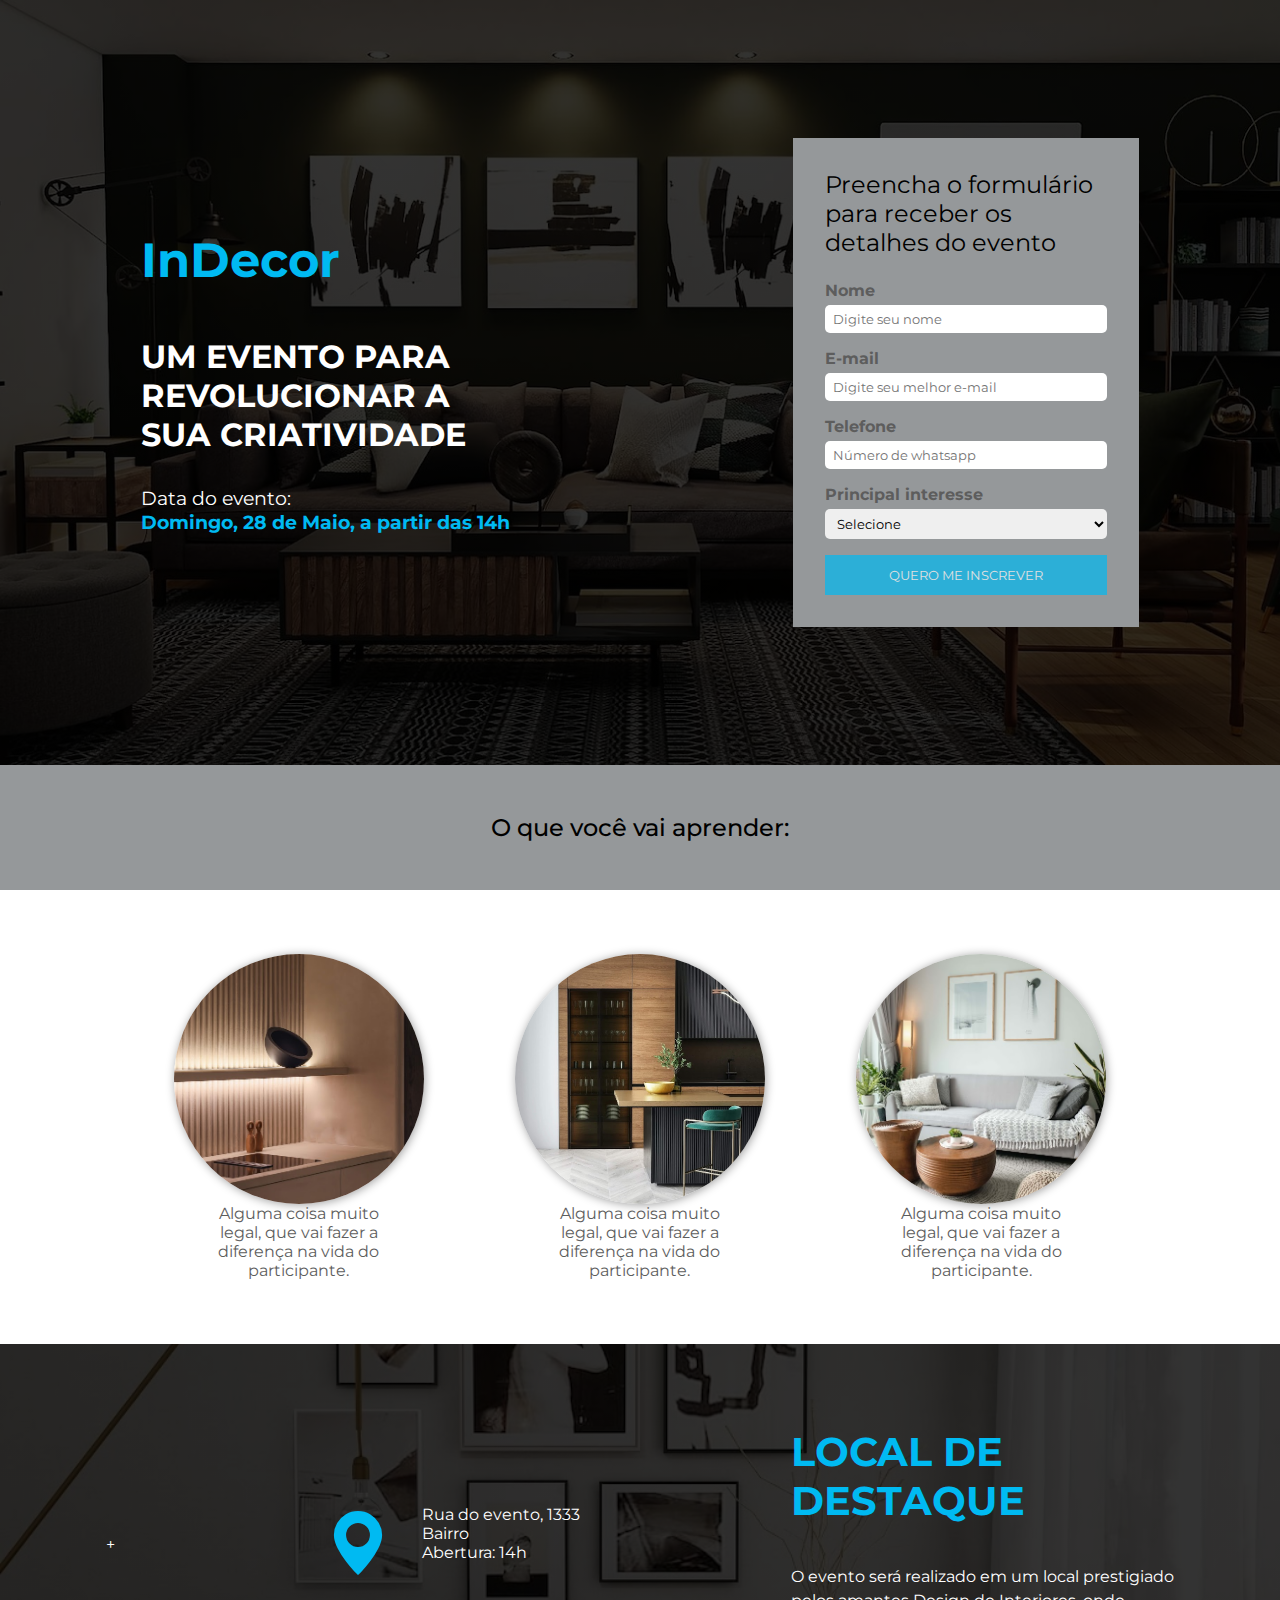
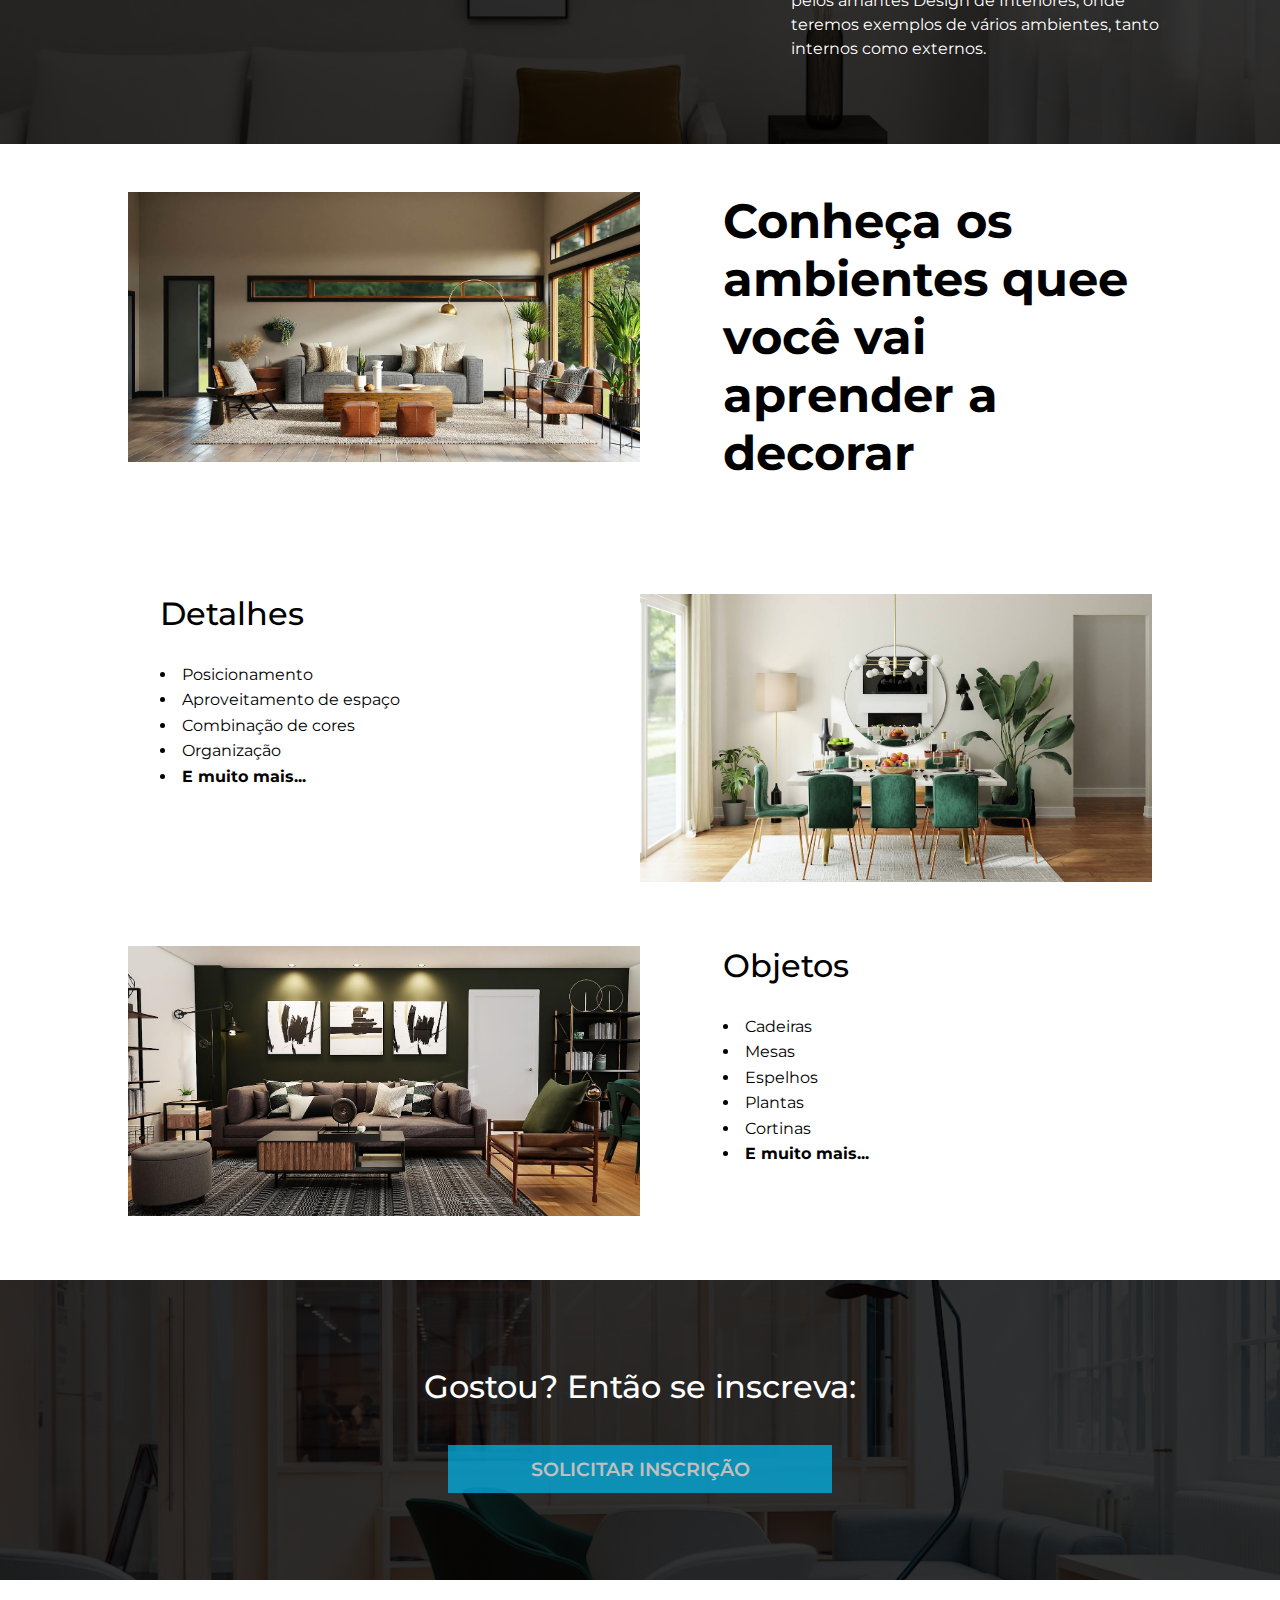
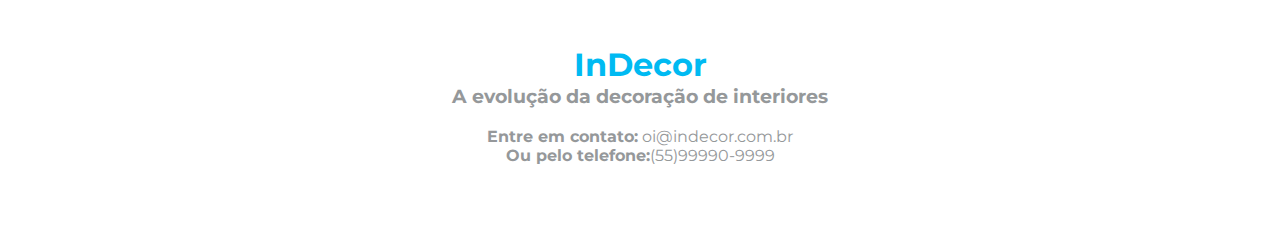
<file: AC4-eventos/index.html>
<!DOCTYPE html>
<html lang="en">
<head>
    <meta charset="UTF-8">
    <meta http-equiv="X-UA-Compatible" content="ie=edge">
    <meta name="viewport" content="width=device-width, initial-scale=1.0">
    <title>InDecor</title>
    <link rel="stylesheet" href="css/styles.css">
    <link rel="preconnect" href="https://fonts.googleapis.com">
    <link rel="preconnect" href="https://fonts.gstatic.com" crossorigin>
    <link href="https://fonts.googleapis.com/css2?family=Montserrat:ital,wght@0,100..900;1,100..900&display=swap" rel="stylesheet">
    <link 
    href="https://fonts.googleapis.com/css2?family=Montserrat:ital,wght@0,100;0,200;0,300;0,400;0,500;0,600;0,700;0,800;0,900;1,100;1,200;1,300;1,400;1,500;1,600;1,700;1,800;1,900&display=swap"
    rel="stylesheet"
    />
    <link
    rel="stylesheet"
    href="https://cdn.jsdelivr.net/npm/bootstrap-icons@1.8.1/font/bootstrap-icons.css"
    />
</head>
<body>
    <header id="event-subscription">
        <div id="disclaimer">
            <h2>InDecor</h2>
            <p class="about-event">
                Um evento para revolucionar a sua criatividade
            </p>
            <p>Data do evento:</p>
            <p class="event-date">Domingo, 28 de Maio, a partir das 14h</p> 
        </div>
        <div id="subscription-form">
            <p>Preencha o formulário para receber os detalhes do evento</p>
            <form>
                <div class="form-group">
                    <label for="name">Nome</label>
                    <input type="text" placeholder="Digite seu nome" />
                </div>
                <div class="form-group">
                    <label for="email">E-mail</label>
                    <input type="email" placeholder="Digite seu melhor e-mail" />
                </div>
                <div class="form-group">
                    <label for="phone">Telefone</label>
                    <input type="text" placeholder="Número de whatsapp" />
                </div>
                <div class="form-group">
                    <label for="interest">Principal interesse</label>
                    <select name="interest">
                        <option value="" disabled selected>Selecione</option>
                        <option value="apartment">Apartamentos</option>
                        <option value="house">Casas</option>
                        <option value="garden">Jardins</option>
                        <option value="other">Outro</option>
                    </select>
                </div>
                <input type="submit" class="btn" value="Quero me inscrever" />
            </form>
        </div>
    </header>
    <section id="key-benefits">
        <h2>O que você vai aprender:</h2>
        <div class="benefits">
            <div class="benefit">
                <div id="benefit-1" class="benefit-img"></div>
                <p>
                    Alguma coisa muito legal, que vai fazer a diferença na vida do participante.
                </p>
            </div>
            <div class="benefit">
                <div id="benefit-2" class="benefit-img"></div>
                <p>
                    Alguma coisa muito legal, que vai fazer a diferença na vida do participante.
                </p>
            </div>
            <div class="benefit">
                <div id="benefit-3" class="benefit-img"></div>
                <p>
                    Alguma coisa muito legal, que vai fazer a diferença na vida do participante.
                </p>
            </div>
        </div>
    </section>
    <section id="location">
        +
        <div id="addres">
            <i class="bi bi-geo-alt-fill"></i>
            <div id="address-details">
                <p>Rua do evento, 1333</p>
                <p>Bairro</p>
                <p>Abertura: 14h</p>
            </div>
        </div>
        <div id="about-location">
            <h3>Local de destaque</h3>
            <p>
                O evento será realizado em um local prestigiado pelos amantes Design de Interiores, onde teremos exemplos de vários ambientes, tanto internos como externos.
            </p>
        </div>
    </section>
    <section id="details">
        <div class="detail" id="detail-1">
            <img src="img/hrz-3.jpg" alt="detail-1" />
            <div class="detail-description">
                <h3>Conheça os ambientes quee você vai aprender a decorar</h3>
            </div>
        </div>
        <div class="detail" id="detail-2">
            <div class="detail-description">
                <h3>Detalhes</h3>
                <ul>
                    <li>Posicionamento</li>
                    <li>Aproveitamento de espaço</li>
                    <li>Combinação de cores</li>
                    <li>Organização</li>
                    <li>E muito mais...</li>
                </ul>
            </div>
            <img src="img/hrz-4.jpg" alt="" />
        </div>
        <div class="detail" id="detail-3">
            <img src="img/hrz-5.jpg" alt="" />
            <div class="detail-description">
                <h3>Objetos</h3>
                <ul>
                    <li>Cadeiras</li>
                    <li>Mesas</li>
                    <li>Espelhos</li>
                    <li>Plantas</li>
                    <li>Cortinas</li>
                    <li>E muito mais...</li>
                </ul>
            </div>
        </div>
    </section>
    <section id="cta">
        <h3>Gostou? Então se inscreva:</h3>
        <button class="btn">Solicitar Inscrição</button>
    </section>
    <footer id="footer">
        <h3>InDecor</h3>
        <p>A evolução da decoração de interiores</p>
        <p><span>Entre em contato:</span> oi@indecor.com.br</p>
        <p><span>Ou pelo telefone:</span>(55)99990-9999</p>
    </footer>
</body>
</html>
</file>
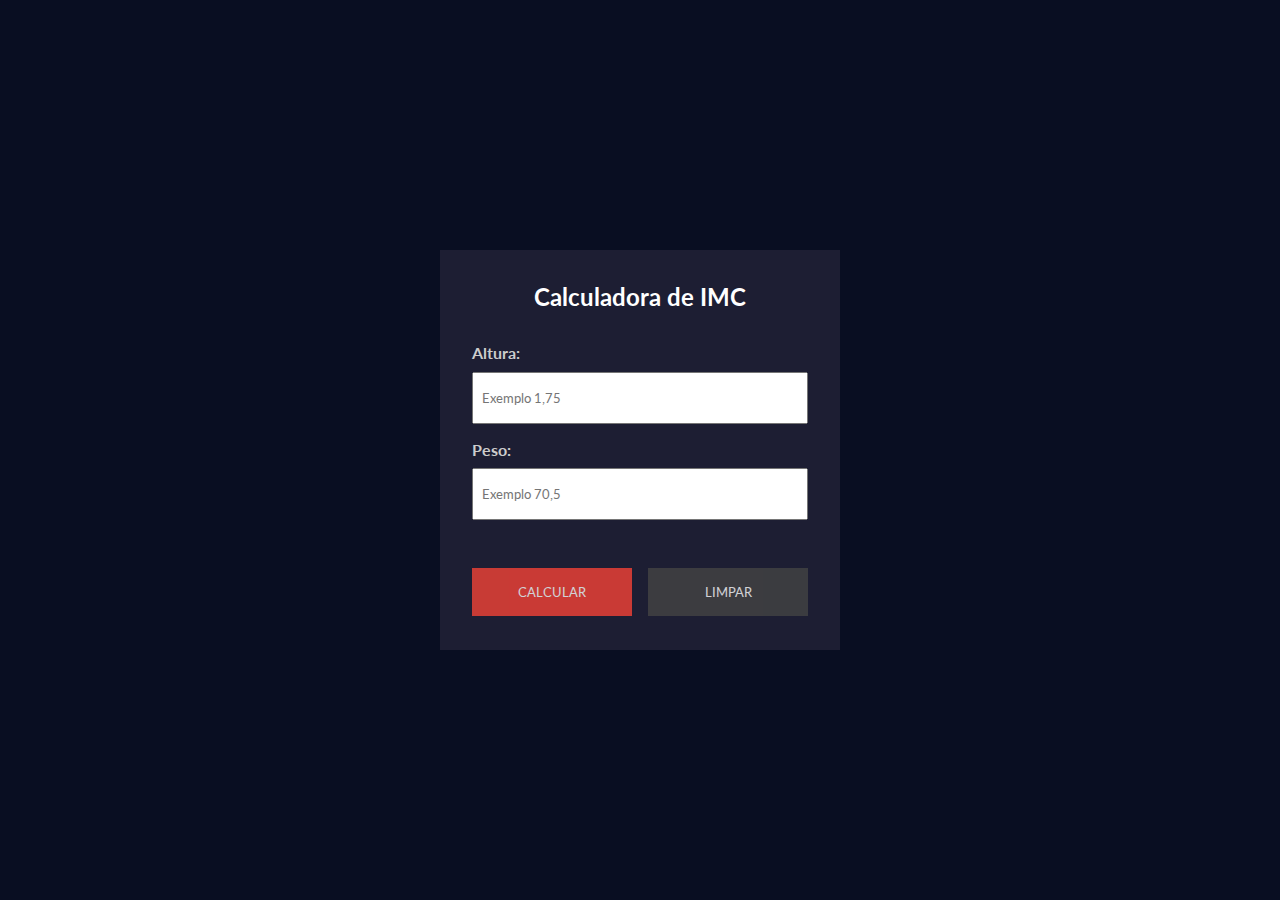
<file: calculadora_imc/index.html>
<!DOCTYPE html>
<html lang="pt-br">

<head>
  <meta charset="UTF-8" />
  <meta name="viewport" content="width=device-width, initial-scale=1.0" />
  <meta name="description" content="" />
  <meta name="keywords" content="" />
  <link rel="stylesheet" href="css/reset.css" />
  <link rel="stylesheet" href="css/main.css" />
  <script src="js/main.js" defer></script>
  <title>Calculadora de IMC</title>
</head>

<body>
  <div class="container">
    <div id="calc-container">
      <h2>Calculadora de IMC</h2>
      <form id="imc-form">
        <div class="form-inputs">
          <div class="form-control">
            <label for="height">Altura:</label>
            <input type="text" name="height" id="height" placeholder="Exemplo 1,75" required />
          </div>
          <div class="form-control">
            <label for="weight">Peso:</label>
            <input type="text" name="weight" id="weight" placeholder="Exemplo 70,5" />
          </div>
        </div>
        <div class="action-control">
          <button id="calc-btn">Calcular</button>
          <button id="clear-btn">Limpar</button>
        </div>
      </form>
    </div>
    <div id="result-container" class="hide">
      <p id="imc-number">Seu IMC: <span></span></p>
      <p id="imc-info">Situação atual: <span></span></p>
      <h3>Confira as classificações</h3>
      <div id="imc-table">
        <div class="table-header">
          <h4>IMC</h4>
          <h4>Classificação</h4>
          <h4>Obesidade</h4>
        </div>
      </div>
      <button id="back-btn">Voltar</button>
    </div>
  </div>
</body>

</html>
</file>
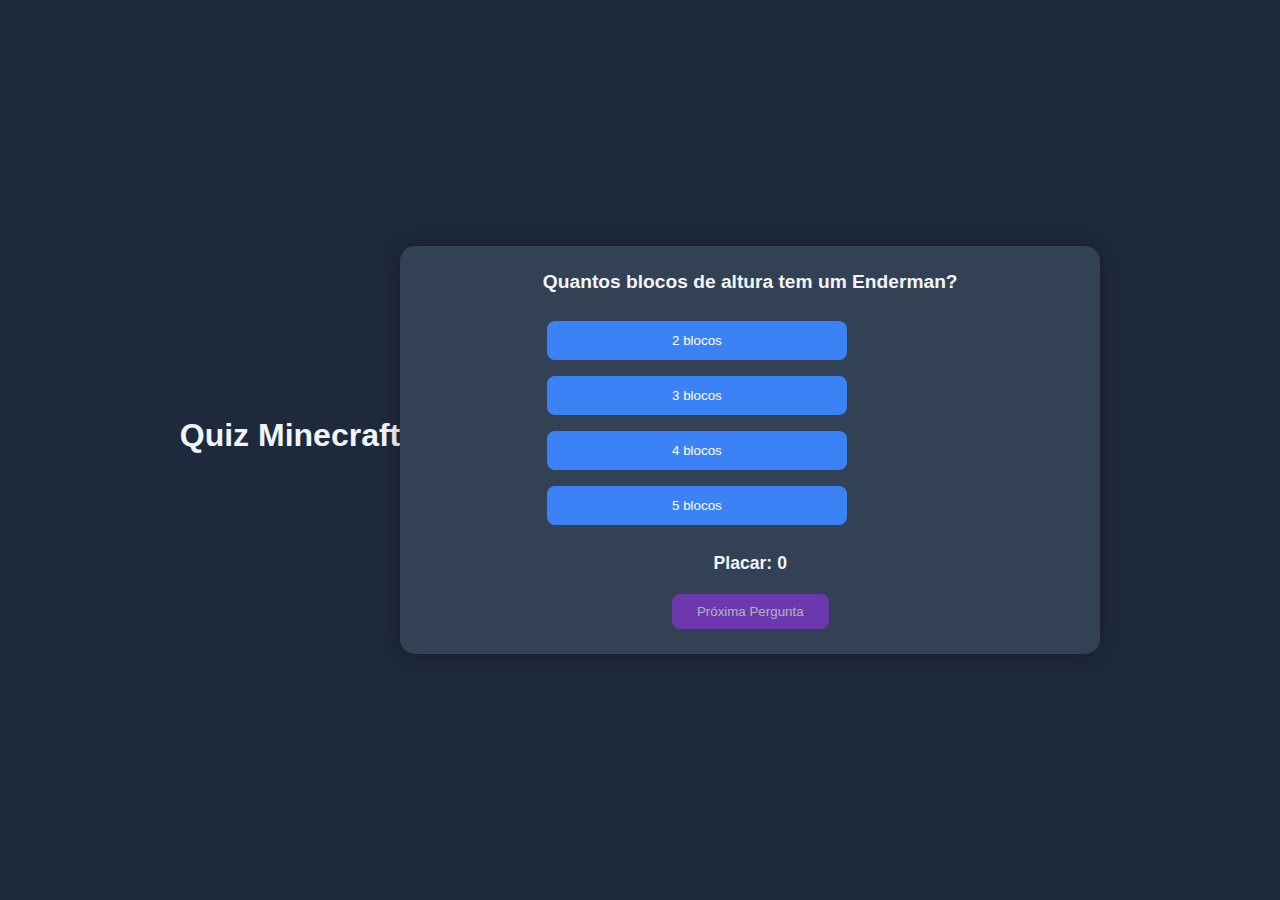
<file: minecraftQuiz/index.html>
<!DOCTYPE html>
<html lang="pt-BR">
<head>
  <meta charset="UTF-8">
  <meta http-equiv="X-UA-Compatible" content="IE=edge">
  <meta name="viewport" content="width=device-width, initial-scale=1.0">
  <title>Quiz Minecraft</title>
  <link rel="stylesheet" href="css/styles.css">
</head>
<body>
  <header>
    <h1>Quiz Minecraft</h1>
  </header>

  <main>
    <section id="quiz-area">
      <div id="question-container">
        <p id="question">Carregando pergunta...</p>
      </div>
      <div id="answers-container">
        <!-- Botões de resposta são gerados dinamicamente pelo JavaScript -->
      </div>
      <div id="score-board">
        <p>Placar: <span id="score">0</span></p>
      </div>
      <button id="next-question-btn" disabled>Próxima Pergunta</button>
    </section>
  </main>

  <script src="script.js"></script>
</body>
</html>
</file>
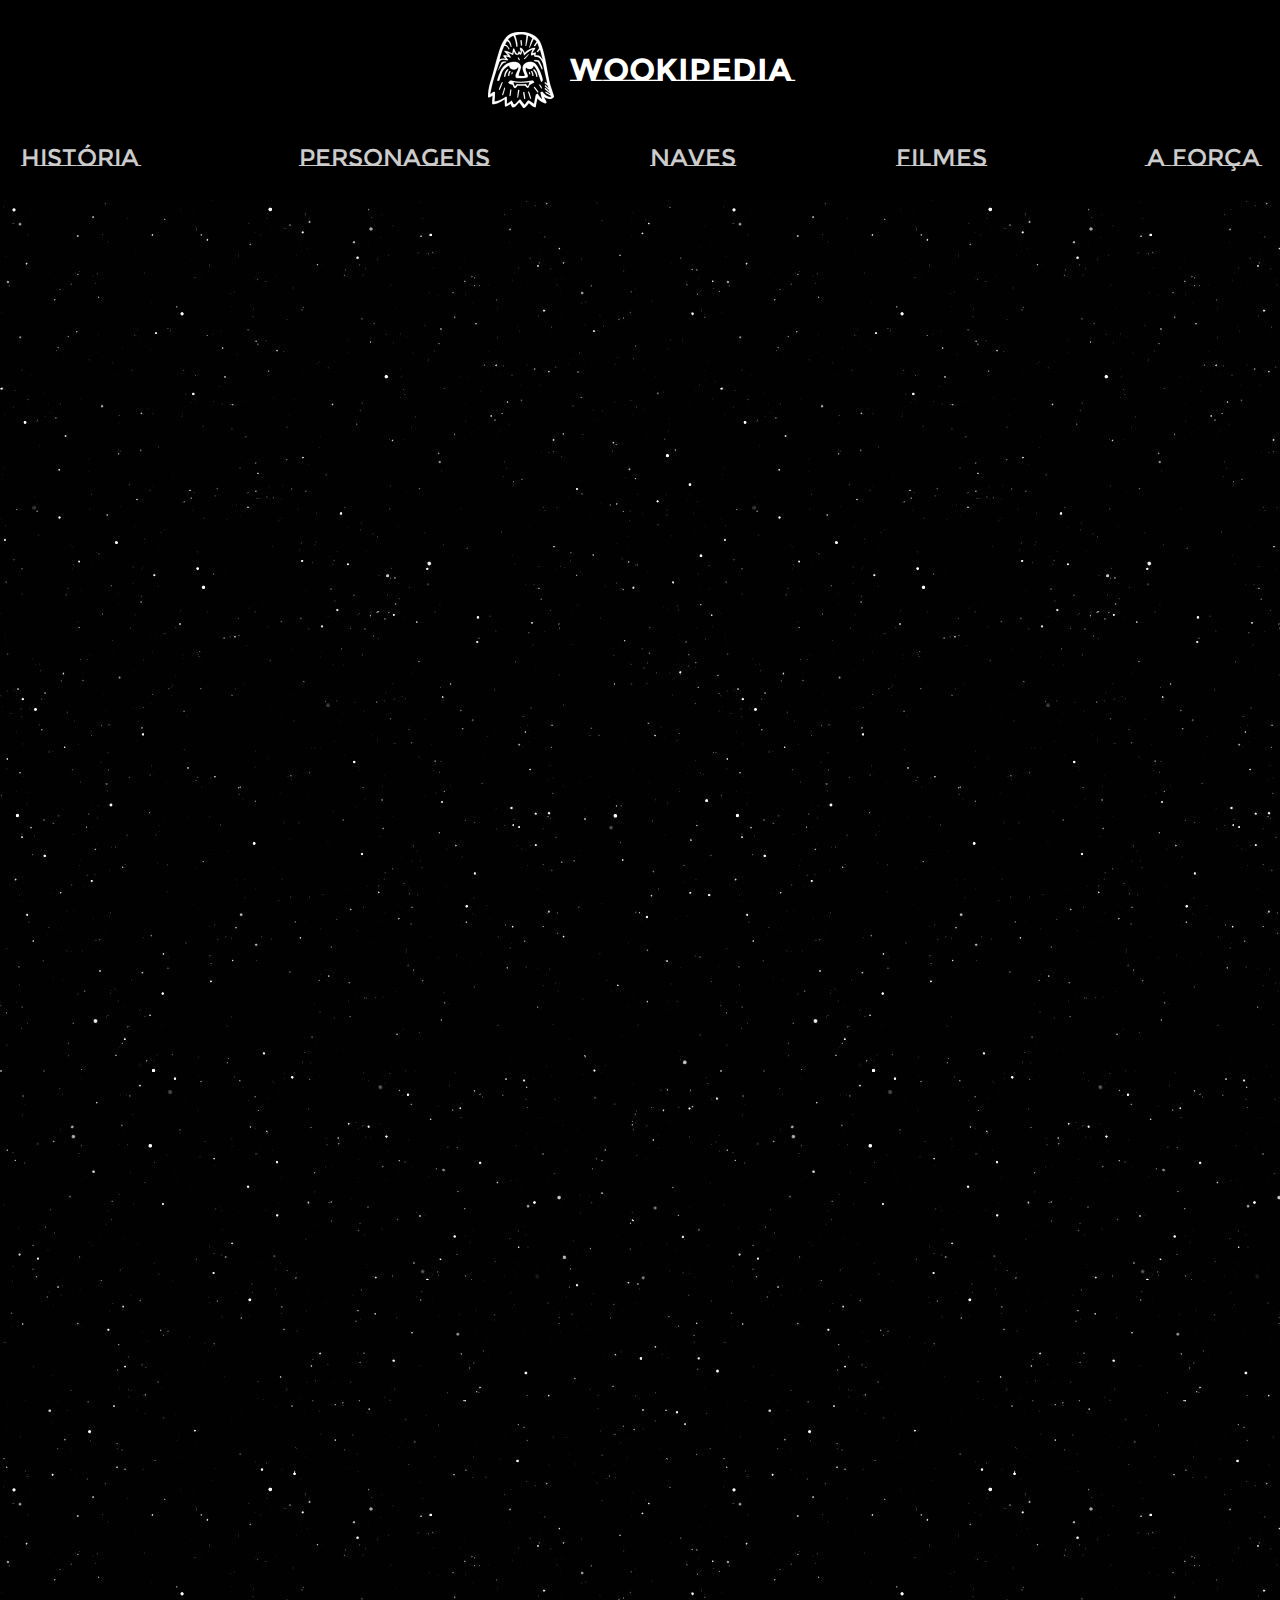
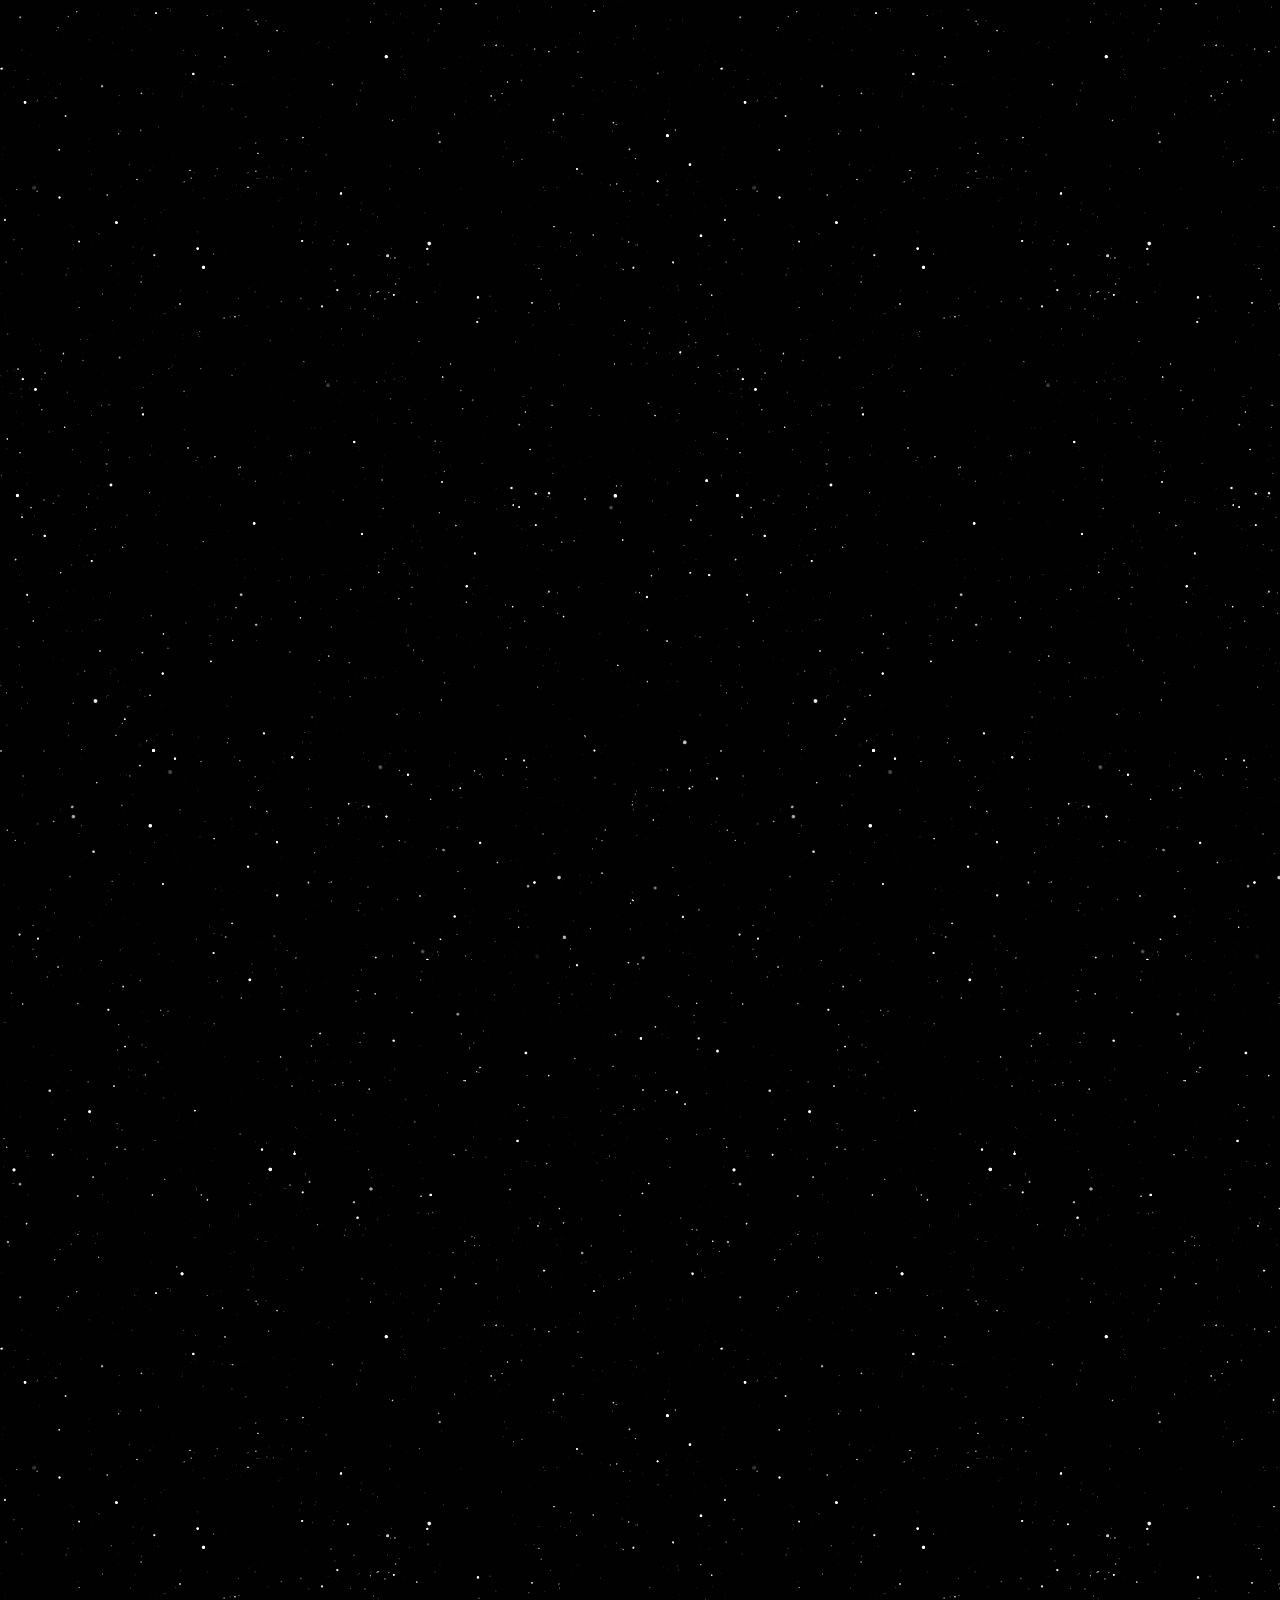
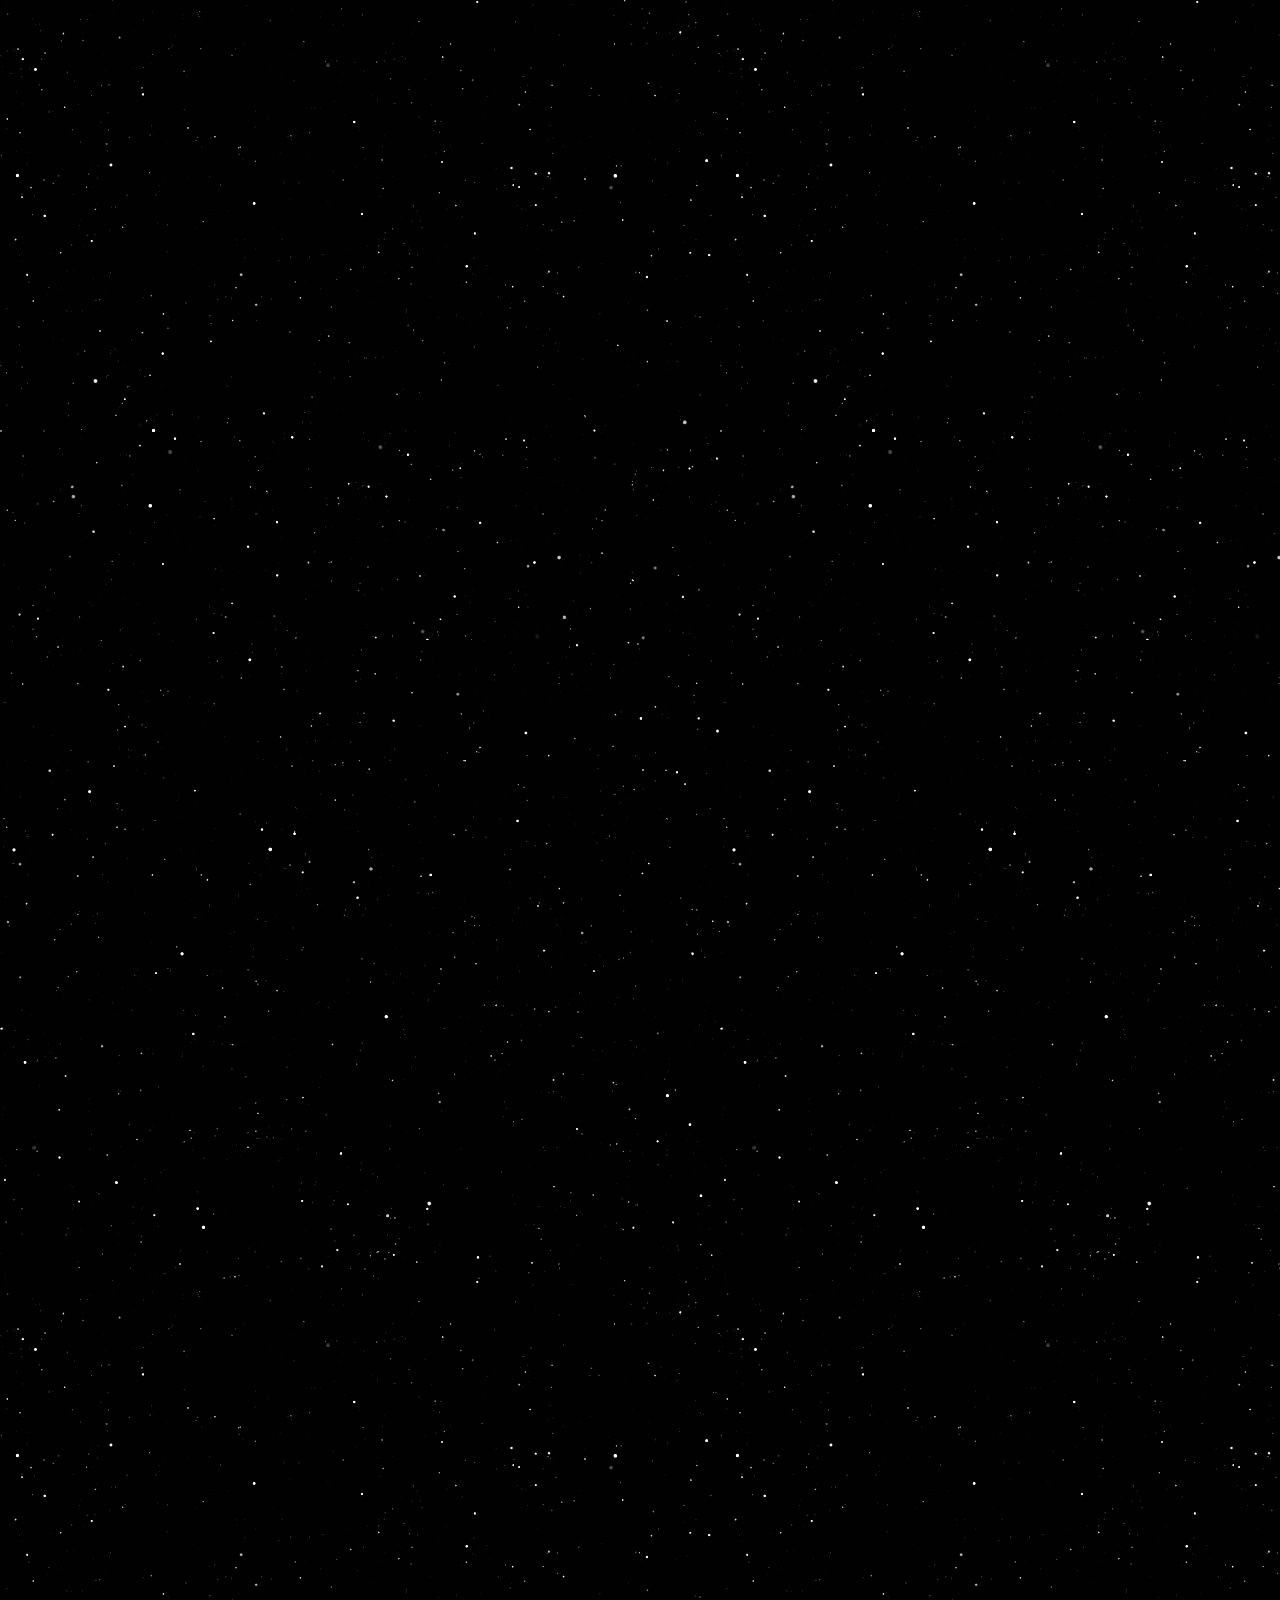
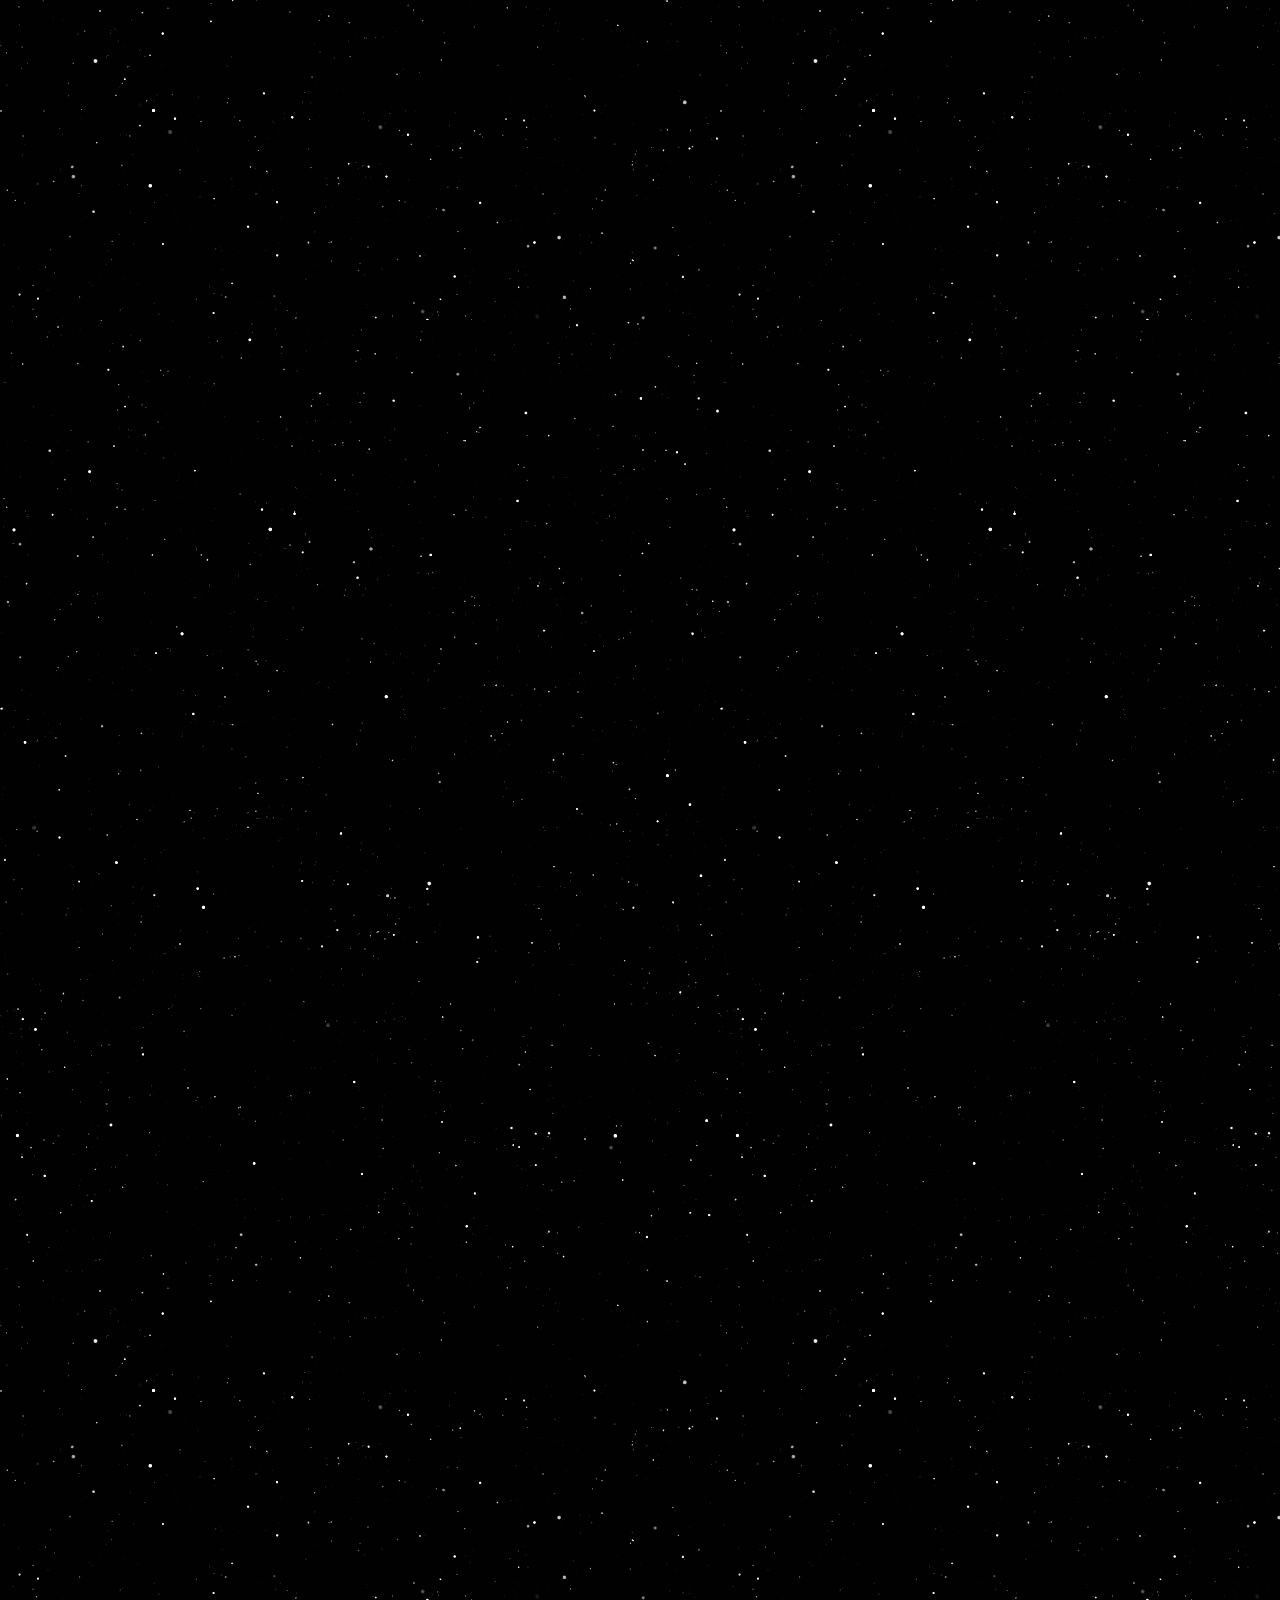
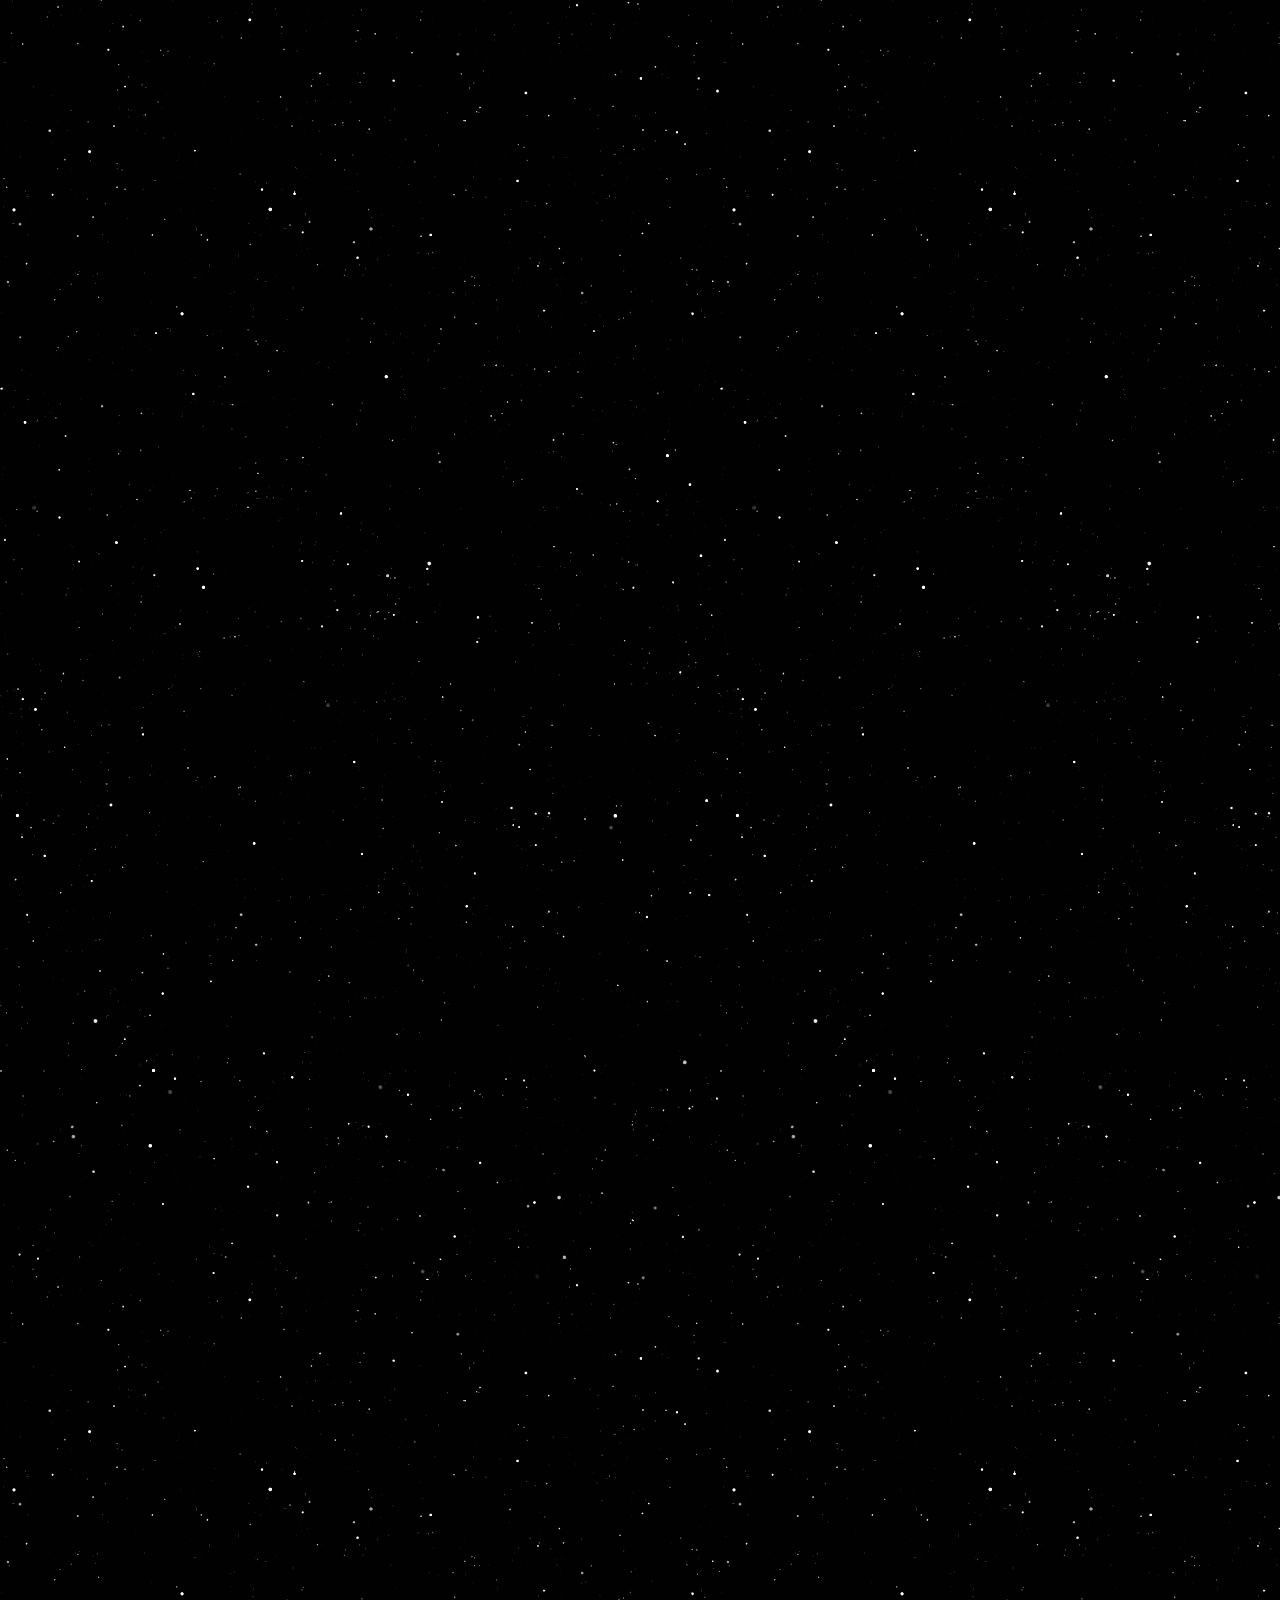
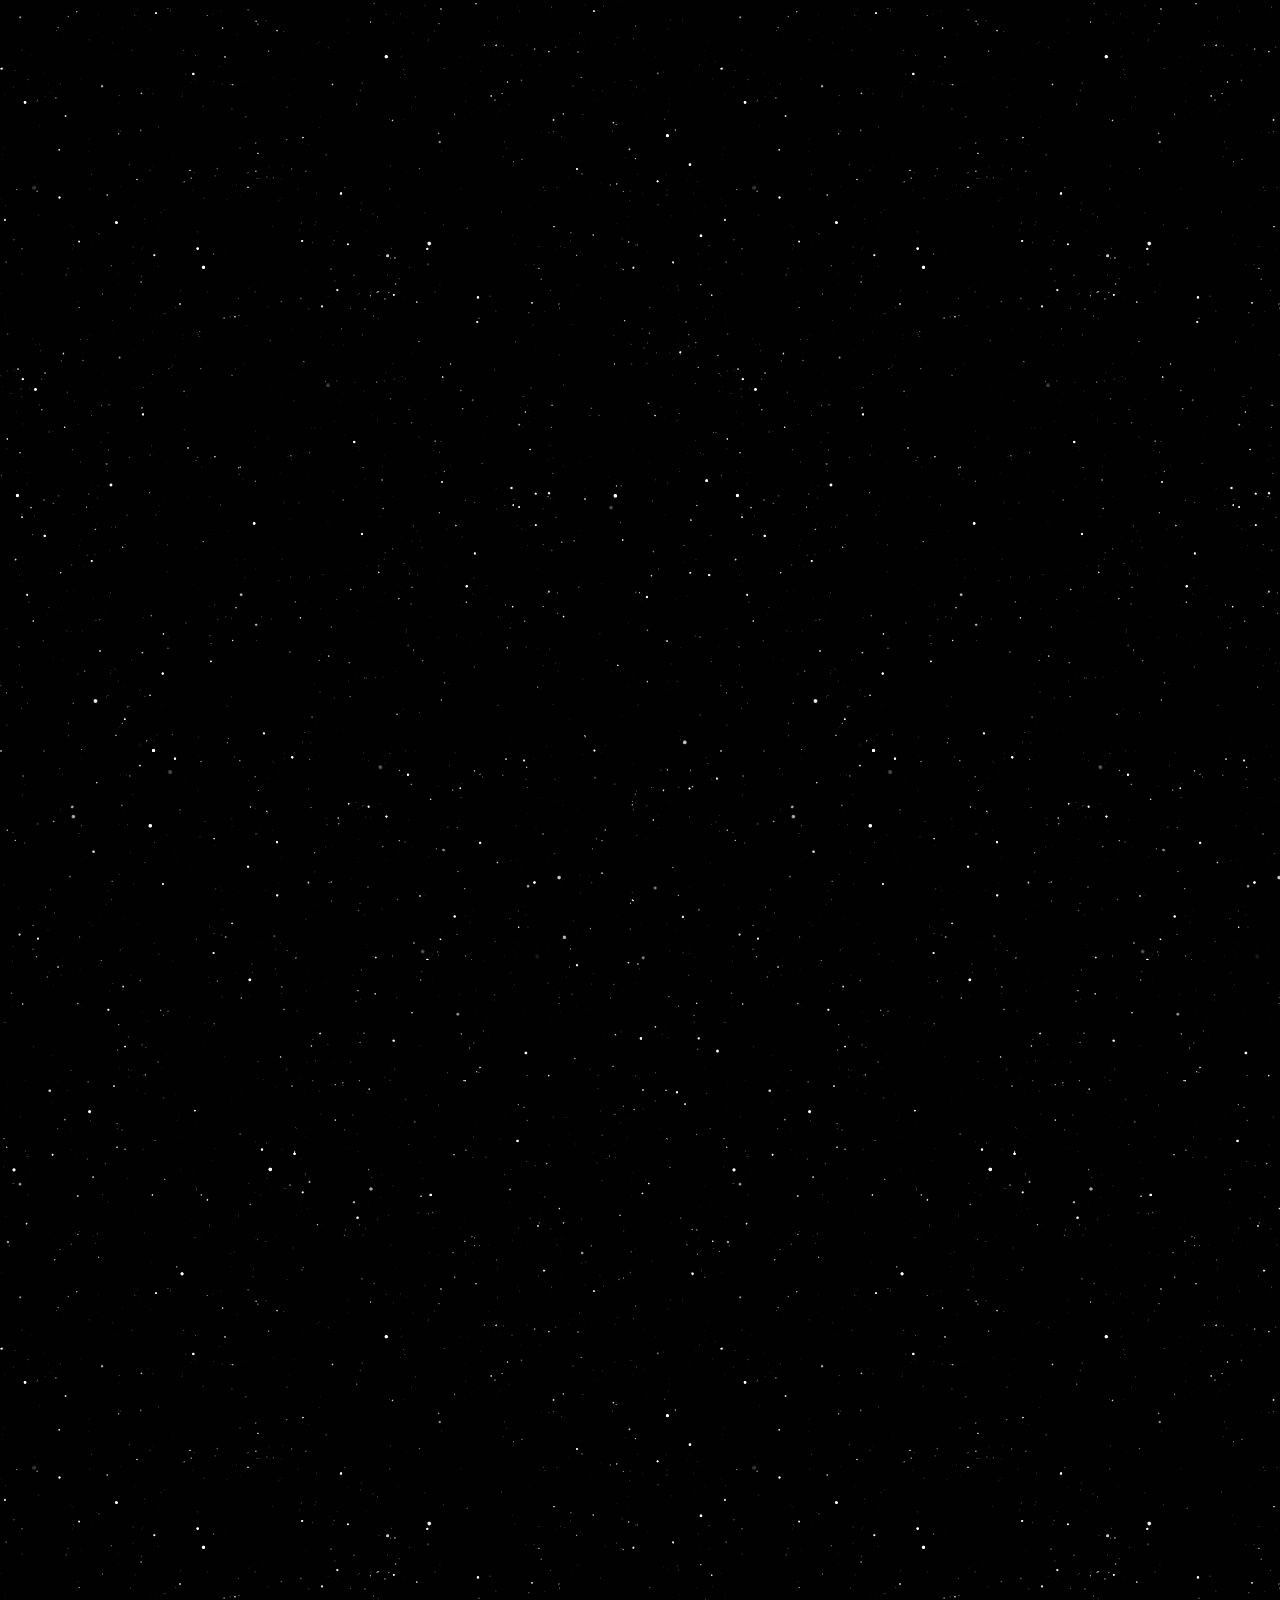
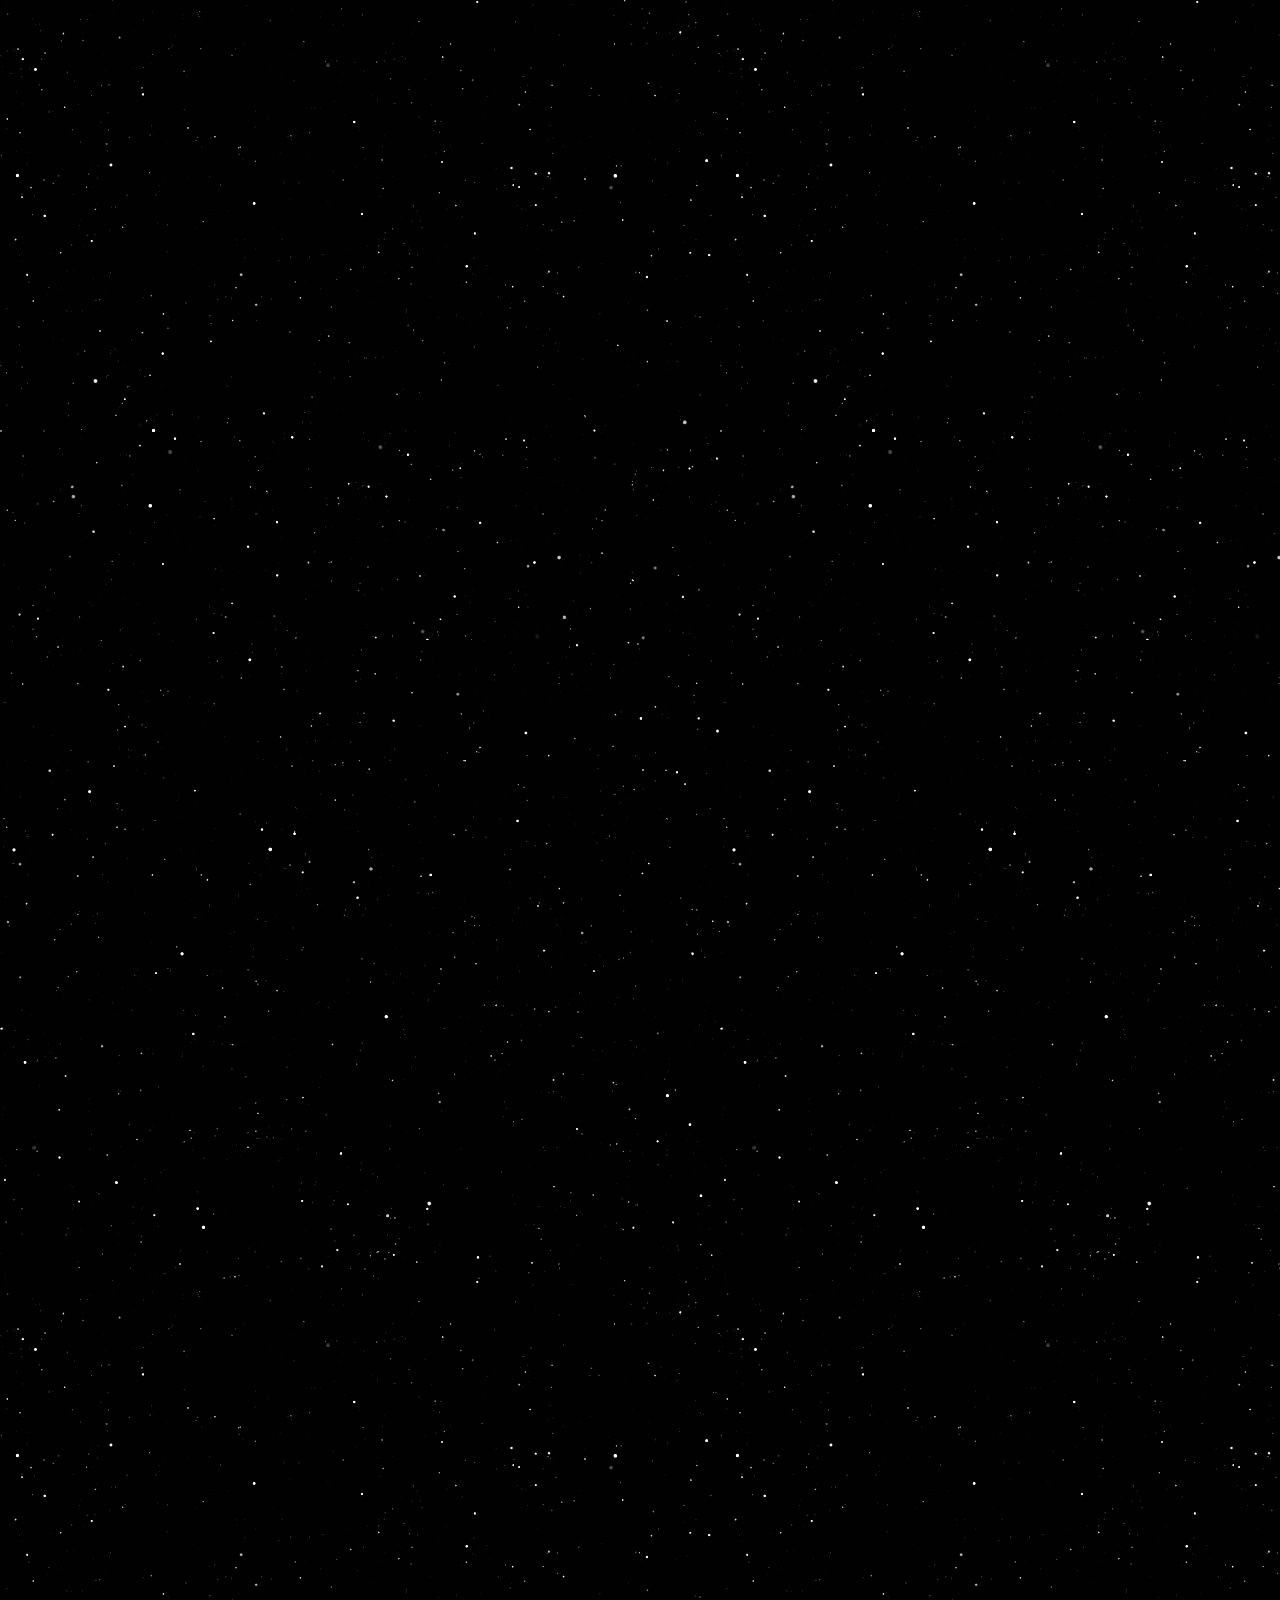
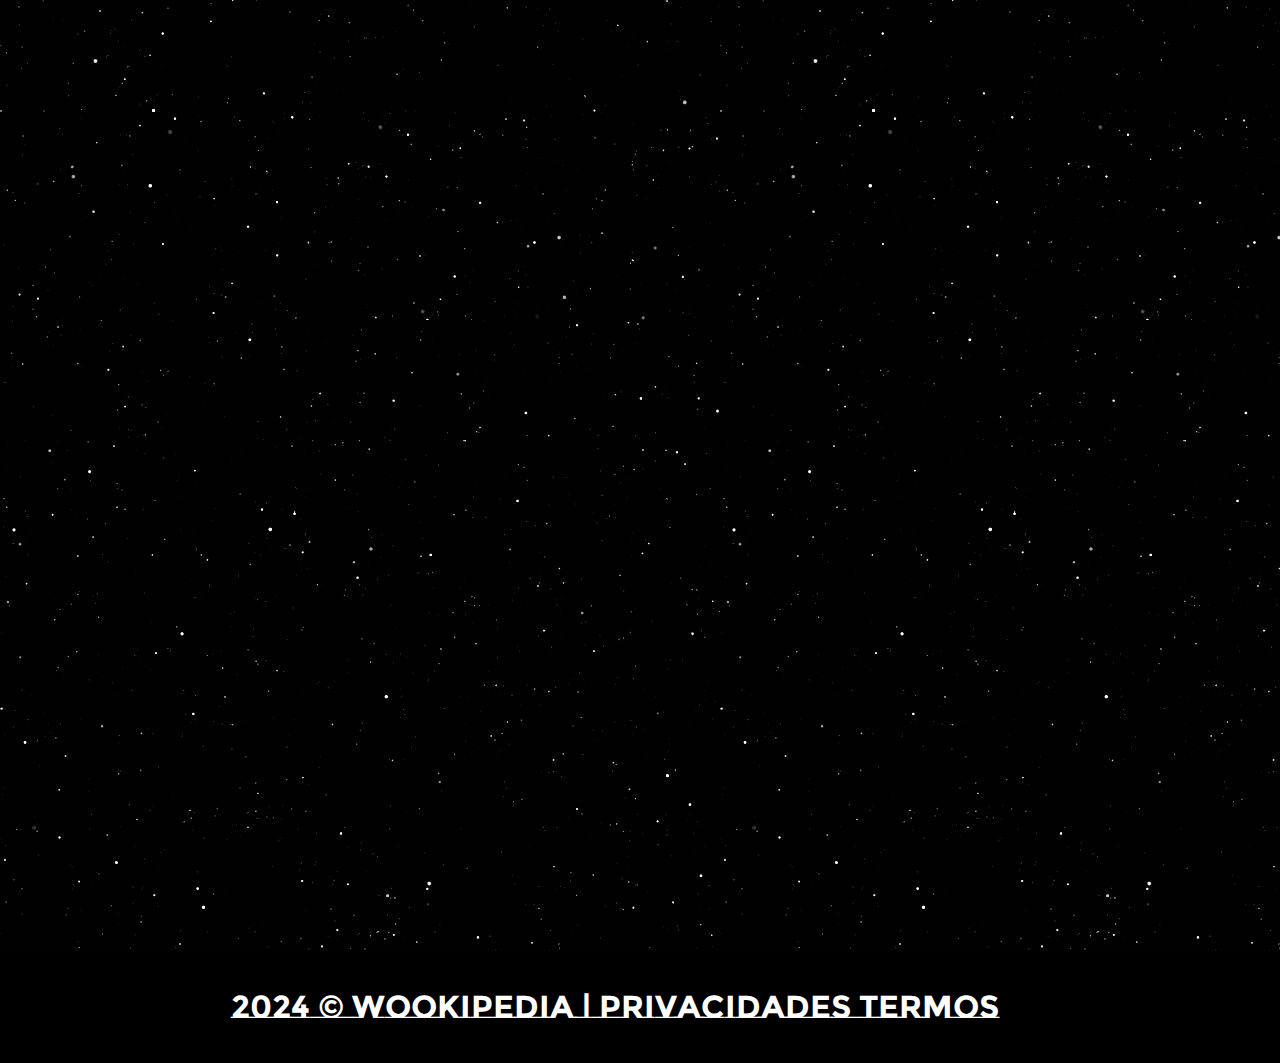
<file: projetoFigma-felypeLopesV1/index.html>
<!DOCTYPE html>
<html lang="pt-br">
<head>
    <!-- Adding Metas -->
    <meta charset="UTF-8">
    <meta http-equiv="X-UA-Compatible" content="IE=edge">
    <meta name="viewport" content="width=device-width, initial-scale=1.0">
    <meta name="description" content="Uma Wiki sobre Star Wars!">
    <meta name="keywords" content="Wiki Star Wars">
    <!-- Icon of the Site -->
    <link rel="shortcut icon" href="img/imglogo.png" type="image/x-icon">
    <!-- Link for the Reset -->
    <link rel="stylesheet" href="css/reset.css">
    <!-- Link for the CSS -->
    <link rel="stylesheet" href="css/styles.css">
    <!-- Title of The Site-->
    <title>WookiPedia</title>
</head>
<body>
    <!-- Starting TheHeader -->
    <header>
        <!-- Box of The Logo -->
        <div class="logo">
            <figcaption id="img-logo">
                <img src="img/imglogo.png" alt="Image of Us Wiki">
            </figcaption>
            <h1>WookiPedia</h1>
        </div>
        <!-- Starting The Nav-Bar -->
        <nav>
            <ul>
                <li><a href="#history">História</a></li>
                <li><a href="#characters">Personagens</a></li>
                <li><a href="#spaceship">Naves</a></li>
                <li><a href="#films">Filmes</a></li>
                <li><a href="#force">A Força</a></li>
            </ul>
        </nav>
        <!-- Ending The Nav-Bar -->
    </header>
    <!-- Ending The Header -->
    <!-- Starting The Container -->
    <div class="container">
        <!-- Starting The Main -->
        <main>
            <!-- Starting The Section about the History -->
            <section class="box" id="history">
                <figcaption>
                    <!-- Image about Text Introduction -->
                    <img src="img/st1.jpg" alt="Image of Star Wars">
                </figcaption>
                <h2>História</h2>
                <!-- Starting Text about the History -->
                <p class="introduction">A saga de Star Wars se desenrola em uma galáxia distante, onde a luta entre o bem e o mal molda o destino de diversos mundos e civilizações. A narrativa central gira em torno da ascensão do Império Galáctico e da luta da Aliança Rebelde para restaurar a liberdade.</p>
                <p class="introduction">A história começa com a ascensão dos Sith, que, após séculos de exílio, voltam a ameaçar a República. O jovem Anakin Skywalker, um prodígio com uma conexão excepcional com a Força, é descoberto por Jedi como Qui-Gon Jinn, que acreditam que ele é o "Escolhido" destinado a trazer equilíbrio à Força. No entanto, sua trajetória se torna uma tragédia à medida que ele se deixa consumir pelo medo, raiva e ambição, resultando em sua transformação em Darth Vader, um dos vilões mais icônicos da história do cinema.</p> 
                <p class="introduction">Enquanto isso, a Aliança Rebelde, formada por heróis como Leia Organa, Han Solo e Luke Skywalker, luta contra o regime opressivo do Império. O conflito culmina em batalhas épicas, que envolvem não apenas naves e exércitos, mas também a luta interna entre os Jedi e os Sith. Temas como redenção, família, amizade e o eterno conflito entre luz e escuridão permeiam a saga, criando uma narrativa rica e multifacetada.</p>
                <!-- Ending Text about The History -->
            </section>
            <!-- Ending The Section about the History -->

            <!-- Starting The Section about the Characters -->
            <section class="box" id="characters">
                <h2>Personagens</h2>
                <!-- Introduction Text about the Characters -->
                <p class="introduction">Na vasta galáxia de Star Wars, uma variedade de personagens icônicos desempenha papéis fundamentais na luta entre o bem e o mal. Desde o Jedi Anakin Skywalker, cuja trajetória trágica o leva ao lado sombrio, até a corajosa princesa Leia Organa, que lidera a Rebelião contra o Império, cada figura traz sua própria história e complexidade. Han Solo, o carismático contrabandista, e seu fiel amigo Chewbacca representam a lealdade e a coragem, enquanto os droides C-3PO e R2-D2 fornecem alívio cômico e inteligência nas situações mais desafiadoras. E, na nova trilogia, BB-8 se junta ao legado, trazendo um frescor ao universo. Juntos, esses personagens não apenas enfrentam inimigos, mas também exploram temas de amor, amizade e redenção.</p>
                <!-- Starting Section  the Dark side -->
                <h3>Lado Negro</h3>
                    <div class="cards-characters">
                        <figcaption class="width-200">
                            <!-- Part of The Darth Vader -->
                            <div class="image-container" onclick="toggleText(this)">
                                <div class="image">
                                    <img src="img/imgPersonagens/personagem1.png" alt="Darth Vader">
                                </div>
                                <div class="text">
                                    <p>Um dos maiores vilões da cultura geek, Darth Vader, e também um dos mais dominantes. Governou o universo de Star Wars durante muito tempo, até que chegou a batalha de Yavin. No passado, como Anakin, foi dito que ele traria equilíbrio para a Força, e por muito tempo acharam que era mentira, mas no final de tudo fica claro que ele a trouxe.</p>
                                </div>
                            </div>
                            <!-- Part of The Palpatine -->
                            <div class="image-container" onclick="toggleText(this)">
                                <div class="image">
                                    <img src="img/imgPersonagens/personagem2.jpg" alt="Palpatine">
                                </div>
                                <div class="text">
                                    <p>Um dos seres mais fortes que aparece nos FILMES de Star Wars com incríveis habilidades de manipulação, foi responsável por manipular o Anakin (o escolhido pela força) para o trazer para o lado Sith. No VI filme é mostrado que ele havia morrido, mas ele tinha encontrado um jeito de se materializar em energia.</p>
                                </div>
                            </div>
                            <!-- Part of The General Grievous -->
                            <div class="image-container" onclick="toggleText(this)">
                                <div class="image">
                                    <img src="img/imgPersonagens/personagem3.jpg" alt="General Grievous">
                                </div>
                                <div class="text">
                                    <p>Grievous foi um Kaleesh que se tornou General da Confederação de Sistemas Independentes, transformando-se no Comandante Supremo do Exército Droide Separatista durante as Guerras Clônicas contra a República Galáctica.</p>
                                </div>
                            </div>
                        </figcaption>
                    <!-- Ending Section  the Dark side -->

                <!-- Starting Section  the Side of the Force -->
                <h3>Lado da Força</h3>
                    <div class="cards-characters">
                        <figcaption class="width-200">
                            <!-- Part  the Luke Skywalker -->
                            <div class="image-container" onclick="toggleText(this)">
                                <div class="image">
                                    <img src="img/imgPersonagens/personagem4.jpg" alt="Luke Skywalker">
                                </div>
                                <div class="text">
                                    <p>Luke Skywalker filho de Anakin, irmão gemêo de Léia Organa. Foi separado de sua irmã gemea, onde ela acabou indo para a realeza, e ele ficando com uma pobre familia em tattoine. Foi responsavél por acabar com o império e a e strela da morte, muitos o consideram uma lenda.</p>
                                </div>
                            </div>
                            <!-- Part  the Obin Wan -->
                            <div class="image-container" onclick="toggleText(this)">
                                <div class="image">
                                    <img src="img/imgPersonagens/personagem5.jpg" alt="Obi-wan">
                                </div>
                                <div class="text">
                                    <p>O Obi-wan pode ser dividido em 2 momentos da histório, o Jedi Obi-Wan Kenobi e o velho Obi, O Obi-Wan que teve como seu Padawan, o jovem prodigio Anakin Skywalker, E o Velho Obi, que teve durante um tempo seu aprendiz Luke Skywalker. Alguns culpam o Obi-Wan por Anakin  ter se tornado Darth Vader.</p>
                                </div>
                            </div>
                            <!-- Part  the Anakin Skywalker -->
                            <div class="image-container" onclick="toggleText(this)">
                                <div class="image">
                                    <img src="img/imgPersonagens/personagem6.jpg" alt="Anakin Skywalker">
                                </div>
                                <div class="text">
                                    <p>Um Jedi talentoso, Anakin é o "Escolhido" destinado a trazer equilíbrio à Força. Sua vulnerabilidade e paixão o levam ao lado sombrio, onde se torna Darth Vader, um dos vilões mais icônicos.</p>
                                </div>
                            </div>
                            <!-- Part  the Han Solo -->
                            <div class="image-container" onclick="toggleText(this)">
                                <div class="image">
                                    <img src="img/imgPersonagens/personagem7.jpg" alt="Han Solo">
                                </div>
                                <div class="text">
                                    <p>Contrabandista e capitão da Millennium Falcon, Han é carismático e cínico, mas evolui para um herói da Rebelião. Sua relação com Leia Organa é uma das tramas centrais.</p>
                                </div>
                            </div>
                            <!-- Part  the Chewbacca -->
                            <div class="image-container" onclick="toggleText(this)">
                                <div class="image">
                                    <img src="img/imgPersonagens/personagem8.jpg" alt="Chewbacca">
                                </div>
                                <div class="text">
                                    <p>Fiel parceiro de Han Solo, Chewbacca é um forte Wookiee que representa lealdade e coragem, sempre pronto para a batalha.</p>
                                </div>
                            </div>
                            <!-- Part  the Leia Organa -->
                            <div class="image-container" onclick="toggleText(this)">
                                <div class="image">
                                    <img src="img/imgPersonagens/persoangem9.jpg" alt="Leia Organa">
                                </div>
                                <div class="text">
                                    <p>Princesa de Alderaan e líder da Rebelião, Leia é determinada e corajosa, lutando contra o Império enquanto navega por questões familiares complexas.</p>
                                </div>
                            </div>
                        </figcaption>
                <!-- Ending Section  the Side of the Force -->
                 
                <!-- Starting Section  the Droids -->
                <h3>Droids</h3>
                    <div class="cards-characters">
                        <figcaption class="width-200">
                        <!-- Part  the C3-PO -->
                        <div class="image-container" onclick="toggleText(this)">
                            <div class="image">
                                <img src="img/imgPersonagens/personagem10.jpg" alt="C3-PO">
                            </div>
                            <div class="text">
                                <p>Um droide de protocolo meticuloso, C-3PO é fluente em várias línguas e traz alívio cômico, sendo um recurso importante para a comunicação.</p>
                            </div>
                        </div>
                        <!-- Part  the R2D2 -->
                        <div class="image-container" onclick="toggleText(this)">
                            <div class="image">
                                <img src="img/imgPersonagens/personagem11.jpg" alt="R2-D2">
                            </div>
                            <div class="text">
                                <p>Um droide astromecânico leal e engenhoso, R2-D2 frequentemente salva os heróis com suas habilidades técnicas e coragem em situações críticas.</p>
                            </div>
                        </div>
                        <!-- Part  the BB8 -->
                        <div class="image-container" onclick="toggleText(this)">
                            <div class="image">
                                <img src="img/imgPersonagens/personagem12.jpg" alt="BB8">
                            </div>
                            <div class="text">
                                <p>O droide esférico da nova trilogia, BB-8 é ágil e leal, ajudando Rey e os outros na luta contra o Primeiro Império, tornando-se um novo símbolo de esperança.</p>
                            </div>
                        </div>
                    </figcaption>
            </section>
            <!-- Ending The Section about the Characters -->

            <!-- Starting The Section about the Spaceship -->
            <section class="box" id="spaceship">
                <h2>Naves</h2>
                <!-- Introduction Text about the spaceship -->
                <p class="introduction">As naves de Star Wars são tão icônicas quanto seus personagens, representando a tecnologia e a criatividade do universo. Desde a veloz e famosa Millennium Falcon, que serve como casa e nave de combate para Han Solo e Chewbacca, até os ágeis X-Wings da Aliança Rebelde, cada nave tem sua própria história e importância estratégica. Os poderosos Destróieres Imperiais, com sua imponente presença, simbolizam o domínio do Império, enquanto os caças TIE são símbolos da sua força aérea. As naves não são apenas veículos; elas representam a luta pela liberdade e a bravura dos que as pilotam.</p>
                <!-- Part of the Millennium Falcon -->
                <div class="card-textLeft">
                    <p>A Millennium Falcon é uma das naves mais icônicas da galáxia, conhecida por sua velocidade e manobrabilidade excepcionais. Originalmente um cargueiro, Han Solo e Chewbacca modificaram a nave para que pudesse escapar de caças imperiais e se envolver em combates. A Falcon desempenha um papel crucial em várias batalhas, sendo não apenas um meio de transporte, mas um símbolo de resistência e esperança. Seu design característico e seu interior repleto de tecnologia avançada fazem dela uma nave única.</p>
                    <figcaption class="width-500">
                        <img src="img/imgNaves/nave1.jpg" alt="Image of Millennium Falcon">
                    </figcaption>
                </div>
                 <!-- Part of the X-Wing -->
                <div class="card-textRight">
                    <figcaption class="width-500">
                        <img src="img/imgNaves/nave2.jpg" alt="Image of X-Wing">
                    </figcaption>
                    <p>O X-Wing é a nave de combate principal da Aliança Rebelde, projetada para a guerra. Com seu design ágil e versatilidade, ele é ideal para missões de ataque e defesa. O X-Wing é conhecido por seu sistema de hiperdrive e armamento, que incluem lasers e torpedos. Pilotos como Luke Skywalker e Poe Dameron se destacam em suas manobras e vitórias contra as forças imperiais, tornando essa nave um ícone da luta rebelde.</p>
                </div>
                 <!-- Part of the Destróieres -->
                <div class="card-textLeft">
                    <p>Os Destróieres são enormes cruzadores de guerra do Império Galáctico, projetados para intimidar e controlar a galáxia. Eles são símbolos do poder imperial, usados para manter a ordem e esmagar a resistência. Com seu impressionante poder de fogo e tamanho colossal, os Destróieres frequentemente lideram as frotas imperiais em batalhas decisivas.</p>
                    <figcaption class="width-500">
                        <img src="img/imgNaves/nave3.jpg" alt="Image of Destróier">
                    </figcaption>
                </div>
                 <!-- Part of the T-4a -->
                <div class="card-textRight">
                    <figcaption class="width-500">
                        <img src="img/imgNaves/nave4.jpg" alt="Image of T-4a">
                    </figcaption>
                    <p>Os T-4a são caças utilizados pelas forças rebeldes, conhecidos por sua agilidade e eficácia em combate. Embora menos icônicos que os X-Wings, esses caças desempenham papéis importantes nas batalhas, ajudando a manter a superioridade aérea contra o Império. Seu design simples, mas eficiente, os torna essenciais para as táticas da Aliança.</p>
                </div>
                 <!-- Part of the caças TIE -->
                <div class="card-textLeft">
                    <p>Os caças TIE são naves de combate do Império, facilmente reconhecíveis por suas asas em forma de T. Embora ágeis e rápidas, os caças TIE são menos robustos que os X-Wings, exigindo dos pilotos uma habilidade excepcional. Eles simbolizam a determinação do Império em controlar a galáxia e muitas vezes são enviados em grande número para superar a resistência.</p>
                    <figcaption class="width-500">
                        <img src="img/imgNaves/nave5.jpg" alt="Image of Caça Tie">
                    </figcaption>
                </div>
            </section>
            <!-- Ending The Section about the Spaceship -->

            <!-- Starting The Section about the Films -->
            <section class="box" id="films">
                <h3>Filmes</h3>
                <!-- Introduction Text about the films -->
                <p class="introduction">A saga cinematográfica de Star Wars é um épico que atravessa gerações, começando com a trilogia original e continuando com as prequelas e sequências. Cada filme apresenta uma nova fase da luta entre a Aliança Rebelde e o Império Galáctico, abordando temas profundos como a luta interna entre luz e escuridão. Desde a descoberta de Anakin Skywalker em A Ameaça Fantasma até a redenção de Darth Vader em O Retorno de Jedi, os filmes oferecem uma rica tapeçaria de personagens e eventos que moldam o destino da galáxia. A narrativa se expande em cada nova trilogia, trazendo novos heróis e vilões enquanto os fundamentos da Força continuam a influenciar os acontecimentos.</p>
                <!-- Part of the Film1 -->
                <div class="card-textRight">
                    <figcaption class="width-500">
                        <img src="img/imgFilmes/filme1.jpg" alt="Image of Poster Film1">
                    </figcaption>
                    <p>Star Wars: A Ameaça Fantasma (Episódio I) apresenta a descoberta de Anakin Skywalker, um garoto com habilidades excepcionais na Força. O Jedi Qui-Gon Jinn e seu aprendiz Obi-Wan Kenobi são enviados a Naboo para proteger a Rainha Amidala contra a invasão da Federação do Comércio. Durante a missão, eles descobrem Anakin em Tatooine e Qui-Gon acredita que ele pode ser a chave para trazer equilíbrio à Força. Ao mesmo tempo, os Sith, inimigos mortais dos Jedi, começam a se mostrar novamente. Darth Maul, um misterioso guerreiro Sith, persegue os Jedi enquanto Darth Sidious trama na sombra para desestabilizar a República. O filme estabelece a base para os conflitos que dominarão a galáxia, introduzindo personagens e elementos centrais, como os Jedi, os Sith, e o início da queda da República.</p>
                </div>
                <!-- Part of the Film2 -->
                <div class="card-textLeft">
                    <p>Star Wars: Ataque dos Clones (Episódio II) se passa dez anos após os eventos de A Ameaça Fantasma. Anakin Skywalker agora é um Jedi em treinamento sob a tutela de Obi-Wan Kenobi, mas começa a lutar com suas emoções e o crescente amor por Padmé Amidala, a ex-rainha de Naboo. Enquanto isso, a galáxia vive um período de crescente tensão, com os Separatistas, liderados por Count Dooku, ameaçando a estabilidade da República. A história culmina na eclosão da Guerra Clonial, quando o Senado autoriza a criação de um exército de clones para lutar contra os separatistas. Anakin, agora em uma missão com Padmé, também enfrenta uma batalha interna entre seu dever como Jedi e seus sentimentos pessoais, o que acaba moldando seu destino. O filme também marca o início de sua relação com o lado sombrio da Força, enquanto a ameaça dos Sith começa a se consolidar.</p>
                    <figcaption class="width-500">
                        <img src="img/imgFilmes/filme2.jpg" alt="Image of Poster Film2">
                    </figcaption>
                </div>
                <!-- Part of the Film3 -->
                <div class="card-textRight">
                    <figcaption class="width-500">
                        <img src="img/imgFilmes/filme3.jpg" alt="Image of Poster Film3">
                    </figcaption>
                    <p>Star Wars: A Vingança dos Sith (Episódio III) foca na trágica queda de Anakin Skywalker para o lado sombrio da Força, levando à sua transformação em Darth Vader. Manipulado por Palpatine, que se revela como o Imperador e líder dos Sith, Anakin se volta contra os Jedi e executa a Ordem 66, que resulta na destruição quase total da Ordem Jedi. O filme marca a ascensão do Império Galáctico e a queda da República. Enquanto a galáxia mergulha em escuridão, o conflito entre as forças do bem e do mal se intensifica. Obi-Wan Kenobi e Yoda se tornam os últimos Jedi restantes, enquanto Anakin, agora Darth Vader, se junta ao Imperador em sua busca pelo controle total da galáxia.</p>
                </div>
                <!-- Part of the Film4 -->
                <div class="card-textLeft">
                    <p>Star Wars: Uma Nova Esperança (Episódio IV) apresenta Luke Skywalker, um jovem fazendeiro de Tatooine que se une à Aliança Rebelde para lutar contra o Império Galáctico. Ao lado de Obi-Wan Kenobi, Han Solo e Leia Organa, Luke embarca em uma missão para destruir a Estrela da Morte, uma superarma imperial capaz de destruir planetas inteiros. O filme marca o início da jornada de Luke como herói, enquanto ele começa a descobrir seu vínculo com a Força. O embate culmina em uma batalha épica, com Luke usando seus novos poderes para destruir a Estrela da Morte e dar um grande golpe no Império. Uma Nova Esperança se tornou um marco cultural, estabelecendo a narrativa central da saga Star Wars e a luta entre o bem e o mal.</p>
                    <figcaption class="width-500">
                        <img src="img/imgFilmes/filme4.jpg" alt="Image of Poster Film4">
                    </figcaption>
                </div>
                <!-- Part of the Film5 -->
                <div class="card-textRight">
                    <figcaption class="width-500">
                        <img src="img/imgFilmes/filme5.jpg" alt="Image of Poster Film5">
                    </figcaption>
                    <p>Star Wars: O Império Contra-Ataca (Episódio V) é amplamente considerado um dos melhores filmes da série, pois aprofunda os personagens e traz reviravoltas significativas. Após a destruição da Estrela da Morte, a Rebelião sofre um golpe devastador quando o Império ataca sua base secreta. Luke Skywalker viaja até Dagobah para treinar com o mestre Jedi Yoda, buscando aprimorar seus poderes na Força. Enquanto isso, Han Solo e Leia Organa são perseguidos implacavelmente pelas forças imperiais, culminando em uma captura dramática de Han. O ponto culminante do filme é a chocante revelação de que Darth Vader é, na verdade, o pai de Luke, um dos momentos mais impactantes e memoráveis de toda a saga.</p>
                </div>
                <!-- Part of the Film6 -->
                <div class="card-textLeft">
                       <p>Star Wars: O Retorno de Jedi (Episódio VI) encerra a trilogia original com a luta final entre a Rebelião e o Império. A missão para resgatar Han Solo, capturado pelo Jabba, culmina em uma série de confrontos e a destruição de Jabba e seu império. A batalha decisiva ocorre na segunda Estrela da Morte, onde a Rebelião tenta destruir a superarma imperial enquanto enfrenta as forças de Darth Vader e o Imperador Palpatine. A redenção de Vader, ao escolher salvar seu filho, Luke, e derrotar o Imperador, simboliza o triunfo da luz sobre a escuridão. O filme traz um senso de esperança e fechamento à saga, com a restauração da paz na galáxia e o fim do Império.</p>
                    <figcaption class="width-500">
                        <img src="img/imgFilmes/filme6.jpg" alt="Image of Poster Film6">
                    </figcaption>
                </div>
            </section>
            <!-- Ending The Section about the Films -->

            <!-- Starting The Section about the Force -->
            <section class="box" id="force">
                <h2>A Força</h2>
                <!-- Introuduction Text about the force -->
                <p class="introduction">A Força é uma energia mística que permeia a galáxia, conectando todos os seres vivos. Ela é descrita como um campo de energia que pode ser usado por aqueles que estão em sintonia com ela, como os Jedi e os Sith. Para os Jedi, a Força é uma fonte de sabedoria e compaixão, permitindo-lhes atuar como guardiões da paz. Eles a utilizam para realizar feitos extraordinários, como telecinese e previsões do futuro.</p>
                <p class="introduction">Os Sith, em contraste, buscam dominar a Força e manipulá-la para seu próprio ganho, acreditando que o poder é a chave para a verdadeira força. A luta entre esses dois grupos reflete a tensão entre a luz e a escuridão, com a ideia de que o equilíbrio da Força é essencial para a harmonia da galáxia. Essa busca pelo equilíbrio é um dos temas centrais da saga, refletindo as batalhas internas dos personagens e as escolhas que fazem.</p>
                <!-- Explaining the Jedi code -->
                <div class="card-textRight">
                    <figcaption class="width-500">
                        <img src="img/imgForces/imgjedi.png" alt="Image of Jedi Code">
                    </figcaption>
                    <p>Os Jedi são defensores da paz, justiça e harmonia na galáxia. Eles seguem um código que enfatiza a autocontrole, a empatia e a responsabilidade. Os Jedi são treinados desde jovens e se comprometem a não se deixar levar por emoções negativas, buscando sempre a paz. Seu papel é o de proteger os inocentes e enfrentar a tirania.</p>
                </div>
                <!-- Explaining the Sith -->
                <div class="card-textLeft">
                    <p>Os Sith, por outro lado, abraçam suas emoções e acreditam que a paixão é uma fonte de poder. Eles buscam a dominância e a força pessoal, frequentemente envolvendo-se em intrigas e traições. Os Sith são conhecidos por sua ambição e pela busca incessante por poder, frequentemente utilizando métodos brutais para alcançar seus objetivos. A luta entre Jedi e Sith não é apenas uma batalha externa, mas também uma representação da luta interna que todos enfrentam entre suas próprias luz e escuridão.</p>
                    <figcaption class="width-500">
                        <img src="img/imgForces/imgsith.png" alt="Image of Sith">
                    </figcaption>
                </div>
                <!-- Explaining the Balance of Force -->
                <div class="card-textRight">
                    <figcaption class="width-500">
                        <img src="img/imgForces/BalanceOfForce.png" alt="Image of Balance of Force">
                    </figcaption>
                    <p>O balanceamento da Força é um conceito central na saga de Star Wars, representando a harmonia entre a luz e a escuridão. A Força é uma energia que conecta todos os seres vivos, e o equilíbrio é essencial para o bem-estar da galáxia. Os Jedi buscam promover a paz e a justiça, usando a Força para proteger os inocentes e manter a ordem. Em contrapartida, os Sith são movidos por ambição e desejo de poder, frequentemente desequilibrando a Força ao se entregarem à raiva e ao ódio.
                    </p>
                </div>
            </section>
            <!-- Ending The Section about the Force -->
        </main>
        <!-- Ending the Main -->
    </div>
    <!-- Ending the Container -->

    <!-- Starting the Footer -->
    <footer>
        <!-- Copyright Text -->
        <h1>2024 © WookiPedia | Privacidades Termos</h1>
    </footer>
    <!-- Ending the Footer -->
     
    <!-- Link for the JavaScript -->
    <script src="js/script.js"></script>
</body>
</html>
</file>
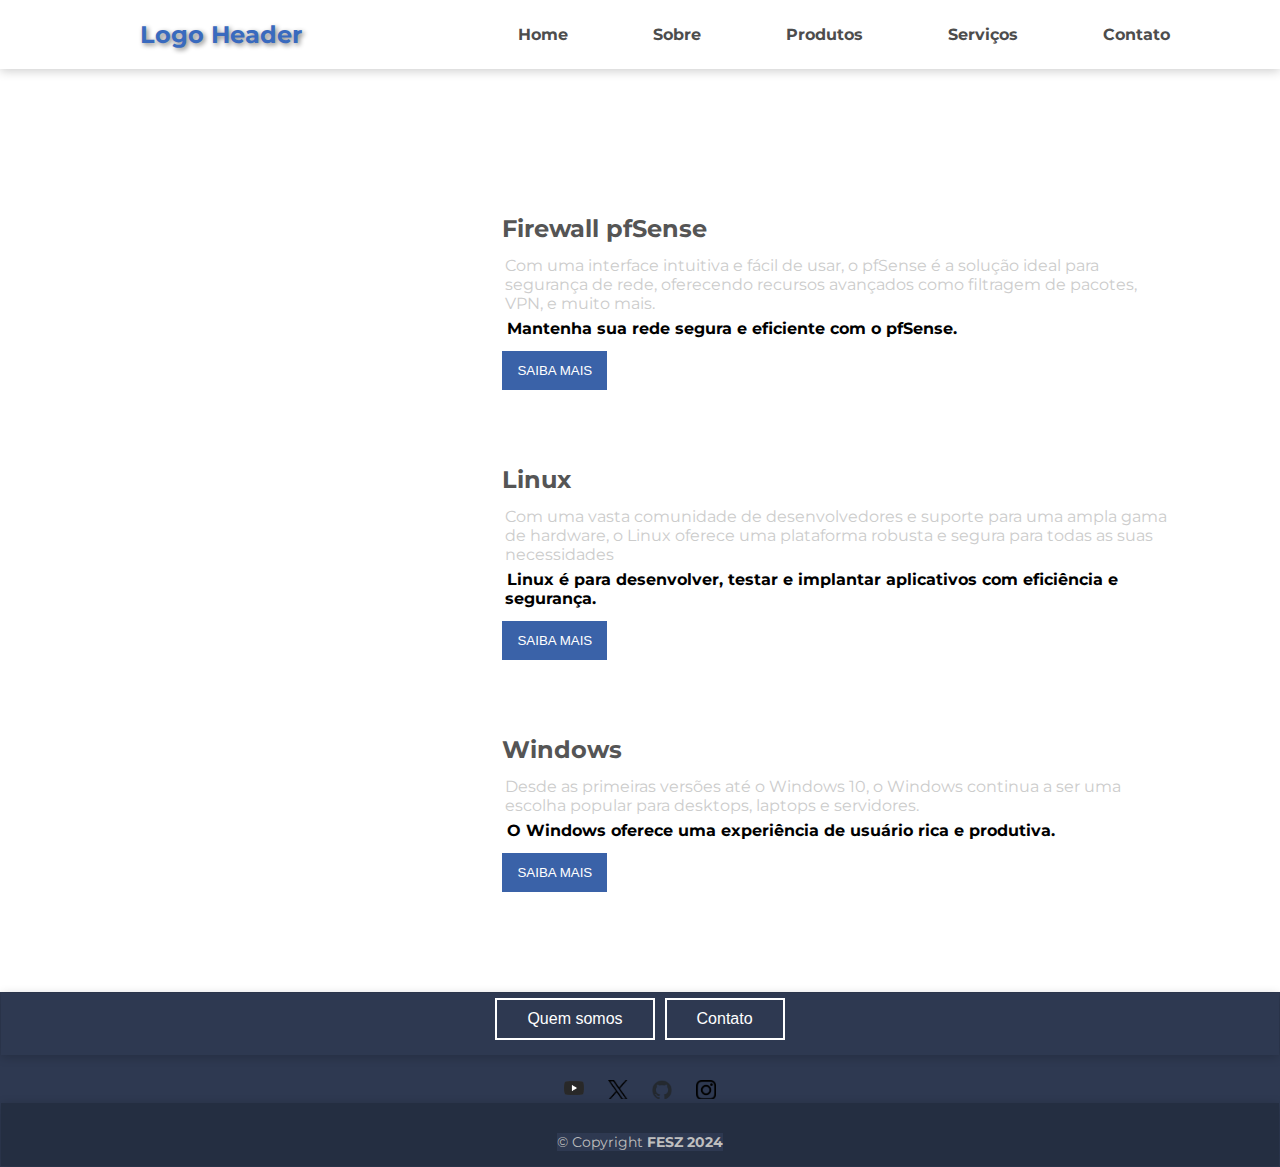
<file: prova2C/prova/index.html>
<!DOCTYPE html>
<html lang="en">
<head>
    <meta charset="UTF-8">
    <meta name="viewport" content="width=device-width, initial-scale=1.0">
    <link rel="stylesheet" href="css/style.css">
    <title>projeto</title>
</head>
<body>
    <header class="header">
    <h1 class="logo">Logo Header</h1>
    <nav class="nav">
        <strong>
        <a href="#">Home</a>
        <a href="#">Sobre</a>
        <a href="#">Produtos</a>
        <a href="#">Serviços</a>
        <a href="#">Contato</a>
    </strong>
    </nav>
</header>
<main class="conteudo-main">
    <section class="vide-section">
        <div class="video-card">
        <iframe src="https://www.youtube.com/watch?v=4RMc-3aq8rU" frameborder="0"></iframe>
    </div>

    <div class="video-card">
        <iframe src="https://www.youtube.com/watch?v=33RSAm2IeiY" frameborder="0"></iframe>
    </div>

    <div class="video-card">
       <iframe src="https://www.youtube.com/watch?v=Ea7rO5_QFL0" frameborder="0"></iframe>
    </div>
    </section>

    <section class="info-section">
    <div class="info-card">
    <h2>Firewall pfSense</h2>
    <p>Com uma interface intuitiva e fácil de usar, o pfSense é a solução ideal para segurança de rede, oferecendo recursos avançados como filtragem de pacotes, VPN, e muito mais.</p>
<p><strong>Mantenha sua rede segura e eficiente com o pfSense.</strong></p>
    <button class="info-button">SAIBA MAIS</button>
    </div>
    

        <div class="info-card">
        <h2>Linux</h2>
        <p>Com uma vasta comunidade de desenvolvedores e suporte para uma ampla gama de hardware, o Linux oferece uma plataforma robusta e segura para todas as suas necessidades</p>
    <p><strong>Linux é para desenvolver, testar e implantar aplicativos com eficiência e segurança.</strong></p>
        <button class="info-button">SAIBA MAIS</button>
        </div>



            <div class="info-card">
            <h2>Windows</h2>
            <p>Desde as primeiras versões até o Windows 10, o Windows continua a ser uma escolha popular para desktops, laptops e servidores.</p>
        <p><strong>O Windows oferece uma experiência de usuário rica e produtiva.</strong></p>
            <button class="info-button">SAIBA MAIS</button>
    </div>    
    </section>
</main>
<footer class="footer">
    <div class="footer-links">
        <button>Quem somos</button>
        <button>Contato</button>
        
        <hr>

    </div>
        <div class="midias">
            <i class="youtubeimg"><img src="img/youtube.png" alt="YTLogo"></i>
            <i class="twitterimg"><img src="img/X.png" alt="Xlogo"></i>
            <i class="githubimg"><img src="img/github.png" alt="gitlogo"></i>
            <i class="instaimg"><img src="img/instagram.png" alt="intalogo"></i>
        </div>
        <div class="copyright">
            <p>© Copyright <strong>FESZ 2024</strong></p>
        </div>
        </div>
    </footer>
</body>
</html>
</file>
<file: calculadora_imc/css/main.css>
@import url("https://fonts.googleapis.com/css2?family=Lato:ital,wght@0,100;0,300;0,400;0,700;0,900;1,100;1,300;1,400;1,700;1,900&display=swap");

* {
margin: 0;
padding: 0;
box-sizing: border-box;
font-family: Lato, sans-serif;
}

/* Body */
body {
    background-color: #090e22;
    display: flex;
    justify-content: center;
    align-items: center;
    min-height: 100vh;
    color: #fff;
  }
  
  /* Class hiden */
  .hide {
    display: none !important;
  }
  
  /* Main Container */
  .container {
    min-width: 400px;
    min-height: 400px;
    background-color: #1d1e33;
    padding: 2rem;
  }
  
  /* IMC Form */
  #calc-container h2 {
    text-align: center;
    margin-bottom: 2rem;
  }
  
  .form-inputs {
    display: flex;
    flex-direction: column;
    justify-content: space-between;
  }
  
  .form-control {
    display: flex;
    flex: 1;
    flex-direction: column;
    margin-bottom: 1rem;
  }
  
  .form-control label {
    font-weight: bold;
    margin-bottom: 0.6rem;
    color: #ccc;
  }
  
  .form-control input {
    padding: 1rem 0.5rem;
  }
  
  .action-control {
    display: flex;
    justify-content: space-between;
    margin-top: 2rem;
    gap: 1rem;
  }
  
  button {
    text-transform: uppercase;
    padding: 1rem 1.5rem;
    background-color: #f44236;
    border: none;
    color: #fff;
    cursor: pointer;
    opacity: 0.8;
    flex: 1;
  }
  
  button:hover {
    opacity: 1;
  }
  
  #clear-btn {
    background-color: #444;
  }
  
  /* Table */
  
  #result-container {
    text-align: center;
  }
  
  #imc-number {
    font-size: 2.4rem;
    margin-bottom: 0.6rem;
  }
  
  #imc-info {
    font-size: 1.4rem;
    color: #ccc;
  }
  
  #result-container h3 {
    margin-top: 1rem;
    color: #dfdfdf;
  }
  
  #result-container {
    display: flex;
    flex-direction: column;
  }
  
  #imc-table {
    margin: 1.5rem 0;
    font-size: 0.8rem;
  }
  
  .table-header {
    font-weight: bold;
    color: #ccc;
  }
  
  .table-header,
  .table-data {
    display: flex;
    justify-content: space-between;
    margin-bottom: 0.5rem;
    padding-bottom: 0.5rem;
    border-bottom: 1px solid #444;
    text-align: center;
  }
  
  .table-header h4,
  .table-data p {
    flex: 1;
  }
  
  .table-header h4:nth-child(3),
  .table-data p:nth-child(3) {
    max-width: 80px;
  }
  
  #back-btn {
    align-self: center;
  }
  
  .good {
    color: #12db34;
  }
  
  .low {
    color: #dbce12;
  }
  
  .medium {
    color: #db6212;
  }
  
  .high {
    color: #db1912;
  }
</file>
<file: minecraftQuiz/css/styles.css>
:root {
    --background-color: #1e293b;
    --text-color: #f1f5f9;
    --primary-color: #3b82f6;
    --secondary-color: #1e40af;
    --button-color: #3b82f6;
    --button-hover-color: #2563eb;
    --score-color: #9333ea;
    --score-hover-color: #7e22ce;
  }
  
  * {
    box-sizing: border-box;
    margin: 0;
    padding: 0;
    font-family: 'Segoe UI', Tahoma, Geneva, Verdana, sans-serif;
  }
  
  body {
    background-color: var(--background-color);
    color: var(--text-color);
    display: flex;
    justify-content: center;
    align-items: center;
    min-height: 100vh;
    margin: 0;
  }
  
  header {
    text-align: center;
    margin-bottom: 30px;
  }
  
  main {
    background-color: #334155;
    border-radius: 15px;
    box-shadow: 0 0 20px rgba(0, 0, 0, 0.3);
    padding: 25px;
    width: 90%;
    max-width: 700px;
  }
  
  #quiz-area {
    display: flex;
    flex-direction: column;
    align-items: center;
  }
  
  #question-container {
    margin-bottom: 20px;
    text-align: center;
    font-size: 1.2em;
    font-weight: bold;
  }
  
  .answer-btn {
    background-color: var(--button-color);
    border: none;
    color: #fff;
    padding: 12px 20px;
    margin: 8px;
    cursor: pointer;
    border-radius: 8px;
    transition: background-color 0.3s, transform 0.2s;
    width: 100%;
    max-width: 300px;
  }
  
  .answer-btn:hover {
    background-color: var(--button-hover-color);
    transform: translateY(-2px);
  }
  
  #score-board {
    margin: 20px;
    font-size: 1.1em;
    font-weight: bold;
  }
  
  #next-question-btn {
    background-color: var(--score-color);
    color: #fff;
    padding: 10px 25px;
    border: none;
    border-radius: 8px;
    cursor: pointer;
    transition: background-color 0.3s, transform 0.2s;
  }
  
  #next-question-btn:hover {
    background-color: var(--score-hover-color);
    transform: translateY(-2px);
  }
  
  #next-question-btn:disabled {
    opacity: 0.6;
    cursor: not-allowed;
  }
  
  @media (max-width: 600px) {
    main {
      width: 100%;
      padding: 20px;
    }
  
    .answer-btn {
      font-size: 0.9em;
      padding: 10px 15px;
    }
  }
</file>
<file: projetoFigma-felypeLopesV1/css/styles.css>
/* Importing fonts */
@import url('https://fonts.googleapis.com/css2?family=Montserrat+Subrayada:wght@400;700&family=Noto+Sans:ital,wght@0,100..900;1,100..900&display=swap');
/* Styling for when you click on a link, not go straight and yes, the screen follows */
html{
    scroll-behavior: smooth;
}
/* Start Styling the Fonts */
p{
    font-family: "Noto Sans", sans-serif;
    color: #fff;
}
h1,h2,h3,a{
    font-family: "Montserrat Subrayada", sans-serif;
    color: #fff;
}
/* End Styling the Fonts */

/* justifying all texts */
p{
    text-align: justify;
}
/* Start Styling the Header */
header{
    background-color: #000;
}
header .logo{
    display: flex;
    justify-content: center;
    align-items: center;  
    padding: 2rem;
}
/* Styling the Header Logo */
#img-logo img{
    width: 50%;
}
h1{
    font-size: 2rem;
    margin-left: -50px;
}
/* Start Styling the Nav-Bar */
header nav ul{
    display: flex;
    align-items: center;
    justify-content: center;
    gap: 10rem;
    padding-bottom: 1.5rem;
}
header nav ul li a{
    text-decoration: none;
    list-style: none;
    font-size: 1.5rem;  
    opacity: 0.8;
}
header nav ul li a:hover{
    transition: 1s;
    opacity: 1;
}
/* Styling The Links of The Nav-Bar */
button:hover, a:hover {
    background-color: #e7c438;
    transform: scale(1.1); 
    border-radius: 20px;
    padding: 10px;
}
/* End Styling the Nav-Bar */

/* End Styling the Header */

/* Adding background image on the Body */
body{
    background-image: url(../img/fundoImg.jpg);
    width: 100wh;
}
/* Adding a Margin in the Main */
main{
    margin: 5rem 0;
}
/* Styling all Box of the Main*/
.box{
    display: flex;
    justify-content: center;
    flex-direction: column;
    border: 1px solid #fff;
    width: 80%;
    margin: 5rem auto;
    background-color: #212122;
}
/* Increasing the size of the history Section Image */
#history figcaption img{
    margin-top: 2rem;
    width: 800px;
}
h3{
    text-align: center;
    margin: 3rem;
    font-size: 1.5rem;
}
#history .introduction:last-child,
#spaceship .introduction:last-child,
#films .introduction:last-child,
#force .introduction:last-child{
    margin-bottom: 3rem;
}
/* Start Modifying the size of images that need to be 200px wide */
.width-200{
    display: flex;
    justify-content: center;
    flex-direction: row;
    flex-wrap: wrap;
    gap: 10rem;
}
#characters figcaption img{
    width: 200px;
    height: 350px;
    border: 2px solid #fff;
}
.width-200:last-child{
    margin-bottom: 3rem;
}
/* End Modifying the size of images that need to be 200px wide */
section{
    display: flex;
    justify-content: center;
    align-items: center;
}
.box .introduction{
    width: 80%;
}
h2{
    font-size: 1.6rem;
    margin: 2rem;
}
.card-textLeft,
.card-textRight{
    display: flex;
    width: 80%;
    margin: 20px 0;
}
/* Start Modifying the size of images that need to be 500px wide */
.width-500{
    width: 300%;
    border: 2px solid #fff;
}
#spaceship .width-500:last-child{
    margin-bottom: 2rem;
}
#films .width-500:last-child{
    margin-bottom: 2rem;
}
/* leaving the text next to the images centered */
.card-textRight p,
.card-textLeft p{
    margin: auto 2rem;
}
/* End Modifying the size of images that need to be 500px wide */

/* Start Styling the Footer */
footer{
    display: flex;
    justify-content: center;
    align-items: center;
    background-color: #000;
    padding: 2rem;
}
/* End Styling the Footer */

/* Starting the stylization of the images in the character section, so that they can turn and have their proper stylizations */
.image-container {
    width: 300px;
    height: 450px;
    position: relative;
    cursor: pointer;
    perspective: 1000px;
}
.image, .text {
    position: absolute;
    top: 0;
    left: 0;
    width: 100%;
    height: 100%;
    display: flex;
    align-items: center;
    justify-content: center;
    transition: transform 0.8s ease;
    backface-visibility: hidden;
    border-radius: 8px;
    overflow: hidden;
}
.image img {
    width: 100%;
    height: 100%;
    object-fit: cover;
}
.text {
    background: rgba(0, 0, 0, 0.7);
    color: #ffffff;
    padding: 20px;
    text-align: center;
    font-size: 1rem;
    line-height: 1.5;
    transform: rotateY(180deg);
}
.image-container.flipped .image {
    transform: rotateY(180deg);
}
.image-container.flipped .text {
    transform: rotateY(0);
}

.image-container.flipped .image {
    transform: rotateY(180deg);
}

.image-container.flipped .text {
    transform: rotateY(0);
}

#history img, #spaceship img, #force img {
    width: 100%;
    transition: transform 0.4s ease;
}

#history img:hover, #spaceship img:hover, #force img:hover, #films img:hover, #characters img:hover  {
    transform: scale(1.10); 
}

#characters img, #films img:hover {
    width: auto;
    transition: transform 0.4s ease;
}
/* Ending the stylization of the images in the character section, so that they can turn and have their proper stylizations */

/* Adding some animations to the site */
@keyframes fadeIn {
    from {
        opacity: 0;
        transform: translateY(50px);
    }
    to {
        opacity: 1;
        transform: translateY(0);
    }
}
.fade-in {
    animation: fadeIn 1s ease-in-out;
}
.box, .container, #history, #spaceship {
    opacity: 0;
    animation: fadeIn 3s forwards;
}
</file>
<file: prova2C/prova/css/style.css>
@import url('https://fonts.googleapis.com/css2?family=Montserrat:ital,wght@0,100..900;1,100..900&display=swap');

* {
    margin: 0;
    padding: 0;
    box-sizing: border-box;
}

body {
    font-family: "Montserrat", sans-serif;
    font-optical-sizing: auto;
    font-weight: weight;
    font-style: normal;
}
.header {
    display: flex;
    justify-content: space-between;
    align-items: center;
    background: white;
    padding: 20px 40px;
    box-shadow: 0px 2px 10px rgba(0,0,0, 0.2);
}
.logo {
    padding-left: 100px;
    text-shadow: 0.1em 0.1em 0.2em grey;
    font-size: 24px;
    color: #396abe;
    font-weight: bold;
}

.nav a {
    margin: 0;
    color: #4d4d4d;
    font-weight: bold;
    text-decoration: none;
    padding: 0 10px;
    padding-right: 70px;
}

.nav a:hover {
    color: #3a62a8;
}

.conteudo-main {
    display: flex;
    justify-content: space-between;
    padding: 40px;
}

.video-section {
    width: 40%;
}

.video-card iframe {
padding-left: 100px;
margin-top: 25px;
width: 100%;
height: 100%;

}

.video-card {
    margin-bottom: 20px;
}

iframe {
    width: 100%;
    height: 200px;
    padding: 35px;
}

.watch-button {
    background: black;
    color: white;
    padding: 8px 12px;
    border: none;
    font-weight: bold;
}

.info-section {
    margin: 45px;
    width: 65%;
}

.info-card {
    justify-content: center;
    align-items: center;
    width: auto;
    margin: 0 auto;
    padding: 60px 20px 15px;
    margin-top: 0;
}

.info-card h2 {
    color: #555;
    font-size: 24px;
    margin-bottom: 10px;
}

.info-card p {
    color: #ccc;
    padding: 3px;
}

.info-card p strong {
    padding: 1px;
    margin: 1px;
    color: black;
}

.info-button {
    background: #3a62a8;
    color: white;
    padding: 12px 15px;
    border: none;
    cursor: pointer;
    margin-top: 10px;
}

.midias i {
    padding: 5px 0;
    display: inline-block;
    width: 24px;
    height: 24px;
    margin: 0 8px;
    overflow: hidden;
}

.midias i img {
    width: 20px;
    height: auto;
}

.footer {
    background-color: #2E3951;
    color: white;
    padding: 1px;
    text-align: center;
}
.footer img {
    width: 34px;
    height: 34px;
    flex-direction: row;
}
.footer-links {
    padding-top: 0px;
    display: flex;
    justify-content: center;
    margin-bottom: 20px;
    padding: 5px 15px 15px;
    box-shadow: 0px 2px 10px rgba(0,0,0, 0.2);
}

.footer-links button {
    border: 2px solid #fff;
    background-color: #2E3951;
    color: white;
    padding: 10px 30px;
    margin: 0 5px;
    cursor: pointer;
    font-size: 16px;
}

.footer hr {
    border: 0;
    height: 1px;
    background-color: #00000046;
    margin: 20px 0;
}

.footer p {
    background: #2E3951;
    margin-top: 15px;
    font-size: 14px;
    color: #bfbfbf;
}   
.copyright{
    background-color: #242e41;
    box-shadow: 0px 2px 10px rgba(0,0,0, 0.2);
    width: 100%;
    display: flex;
    justify-content: center;
    padding: 15px 15px;
    color: #fff;
}
</file>
<file: AC4-eventos/css/styles.css>
/* Reset */
* {
    padding: 0;
    margin: 0;
    font-family:"Montserrat";
}

:root {
    --primary: #00baf2;
    --secundary: #95989a;
    --text-color: #fff;
    --text-secundary: #000;
    --text-thirdary: #5d5d5d;
}

/* Event form */
#event-subscription {
    background: linear-gradient(rgba(0, 0, 0, 0.8), rgba(0, 0, 0, 0.8)), url("../img/hrz-5.jpg");
    background-position: center ;
    background-size: cover;
    height: 85vh;
    display: flex;
    justify-content: space-around;
    align-items: center;
    color: var(--text-color);
}

#disclaimer h2, #disclaimer .event-date {
    color: var(--primary);
}

#disclaimer h2 {
    font-size: 3em;
    margin-bottom: 1em;
}

#disclaimer .about-event {
    font-size: 2em;
    text-transform: uppercase;
    max-width: 350px;
    font-weight: bold;
    margin-bottom: 1em;
}

#disclaimer p {
    font-size: 1.2em;
}

#disclaimer .event-date {
    font-weight: bold;
}


#subscription-form {
    background-color: var(--secundary);
    padding: 2em;
    max-width: 22%;

    /* border-radius: 5px;
    box-shadow: 1px 1px 8px #00000030; */
}

#subscription-form p {
    font-size: 1.5em;
    color: var(--text-secundary);
    margin-bottom: 1em;
}

/* Formulário */
.form-group {
    display: flex;
    flex-direction: column;
    margin-bottom: 1em;
}

.form-group label {
    color: var(--text-thirdary);
    margin-bottom: 0.3em;
    font-weight: bold;
}

.form-group input, .form-group select {
    padding: 6px 8px;
    border-radius: 5px;
    border: none;
    outline: none;
}

.btn {
    background-color: var(--primary);
    color: var(--text-color);
    text-transform: uppercase;
    width: 100%;
    padding: 12px;
    border: none;
    cursor: pointer;
    opacity: 0.7;

    /* font-weight: bold;
    border-radius: 5px;
    box-shadow: 1px 1px 8px #00000030;
    transition: 0.3s all ease; */
}

.btn:hover {
    opacity: 1;

    /* background-color: var(--text-color);
    color: var(--primary);
    transition: 0.3s all ease; */
}

/* Benefits Section*/
#key-benefits h2 {
    background-color: var(--secundary);
    text-align: center;
    padding: 2em;
    font-weight: 500;
}

.benefits {
    display: flex;
    justify-content: space-around;
    padding: 4em;
    width: 80%;
    margin: 0 auto;
}

.benefit {
    text-align: center;
    display: flex;
    flex-direction: column;
    align-items: center;
    max-width: 20%;
    color: var(--text-thirdary);
}

.benefit .benefit-img {
    width: 250px;
    height: 250px;
    border-radius: 50%;
    cursor: pointer;
    box-shadow: 1px 1px 10px #00000060;
    transition: 0.4s all ease-in-out;
}

.benefit-img:hover {
    transform: translateY(-10%);
    transition: 0.4s all ease-in-out;
}

#benefit-1 {
    background-image: url("../img/sqr-1.jpg");
    background-position: center ;
    background-size: cover;
}

#benefit-2 {
    background-image: url("../img/sqr-2.jpg");
    background-position: center ;
    background-size: cover;
}

#benefit-3 {
    background-image: url("../img/sqr-3.jpg");
    background-position: center ;
    background-size: cover;
}

/* Event Location */
#location {
    height: 400px;
    background: linear-gradient(rgba(0, 0, 0, 0.8), rgba(0, 0, 0, 0.8)), url("../img/hrz-1.jpg");
    background-position: center ;
    background-size: cover;
    display: flex;
    justify-content: space-around;
    align-items: center;
    color: var(--text-color);
    margin-bottom: 3em;
}

#addres, #about-location {
    max-width: 30%;
}

#addres {
    display: flex;
}

#addres i {
    color: var(--primary);
    font-size: 4em;
    margin-right: 0.5em;
}

#addres-details {
    text-align: center;
    font-size: 1.3em;
}

#about-location h3 {
    color: var(--primary);
    font-size: 2.5em;
    margin-bottom: 1em;
    text-transform: uppercase;
}

#about-location p {
    line-height: 1.5em;
}

/* Event details container */
#details {
    width: 80%;
    margin: 0 auto;
}

.detail {
    display: flex;
    align-items: flex-start;
    justify-content: space-between;
    gap: 5%;
    margin-bottom: 4em;
}

.detail img {
    width: 50%;
}

.detail h3 {
    margin-bottom: 1em;
    font-size: 2em;
    font-weight: 500;
}

#detail-1 h3 {
    font-size: 3em;
    font-weight: 700;
}

.detail-description {
    width: 100%;
    padding-left: 2em;
}

#detail-3 .detail-description{
    justify-self: flex-start;
}

.detail-description ul {
    list-style-position: inside;
}

.detail-description ul li {
    margin-bottom: 0.4em;
}

.detail-description ul li:last-child {
    font-weight: bold;
}

/* section id cta */
#cta {
    height: 300px;
    background: linear-gradient(rgba(0, 0, 0, 0.8), rgba(0, 0, 0, 0.8)), url("../img/hrz-6.jpg");
    background-position: center;
    background-size: cover;
    display: flex;
    flex-flow: column nowrap;
    justify-content: center;
    align-items: center;
    text-align: center;
    color: var(--text-color);
}

#cta h3 {
    margin-bottom: 1.2em;
    font-size: 2em;
    font-weight: 500;
}

#cta .btn {
    width: 30%;
    font-weight: 600;
    font-size: 1.2em;
}

/* Footer */
#footer {
    text-align: center;
    color: var(--secundary);
    height: 250px;
    display: flex;
    flex-flow: column nowrap;
    justify-content: center;
}

#footer h3 {
    font-weight: bold;
    font-size: 2em;
    color: var(--primary);
}

#footer p:nth-child(2) {
    margin-bottom: 1em;
    font-size: 1.2em;
    font-weight: bold;
}

#footer span {
    font-weight: bold;
}

/* Mobile */
@media (max-width: 450px) {
    /* event form */
    #event-subscription {
        flex-flow: column nowrap;
        height: auto;
    }

    #disclaimer {
        padding: 2em;
    }

    #disclaimer h2 {
        margin-bottom: 0.5em;
    }

    #subscription-form {
        max-width: 70%;
        margin-bottom: 2em;
    }

    /* Benefit section */
    .benefits {
        flex-flow: column nowrap;
        align-items: center;
        width: auto;
        padding: 2em;
    }

    .benefit {
        max-width: 100%;
        margin-bottom: 2em;
    }

    /* Event location */
    #location {
        flex-flow: column nowrap;
        height: auto;
        text-align: center;
        padding: 2em 0;
    }

    #addres {
        order: 2;
        flex-flow: column nowrap;
        max-width: 100%;
    }

    #addres i {
        margin: 0.3em 0;
    }

    #about-location {
        order: 1;
        max-width: 100%;
    }

    #about-location h3 {
        margin-bottom: 0;
    }

    #about-location p {
        display: none;
    }

    /* Event details container */
    .detail {
        flex-flow: column nowrap;
        margin-bottom: 0.5em;
        gap: 0;
    }

    .detail img {
        width: 100%;
        margin: 2em 0;
    }

    #detail-1 img {
        display: none;
    }

    .detail-description {
        padding: 0;
    }

    #detail-3 img {
        order: 2;
    }

    #detail-3 .detail-description {
        order: 1;
    }

    /* Call to action section */
    #cta .btn {
        width: 80%;
    }
}/* Reset */
* {
    padding: 0;
    margin: 0;
    font-family:"Montserrat";
}

:root {
    --primary: #00baf2;
    --secundary: #95989a;
    --text-color: #fff;
    --text-secundary: #000;
    --text-thirdary: #5d5d5d;
}

/* Event form */
#event-subscription {
    background: linear-gradient(rgba(0, 0, 0, 0.8), rgba(0, 0, 0, 0.8)), url("../img/hrz-5.jpg");
    background-position: center ;
    background-size: cover;
    height: 85vh;
    display: flex;
    justify-content: space-around;
    align-items: center;
    color: var(--text-color);
}

#disclaimer h2, #disclaimer .event-date {
    color: var(--primary);
}

#disclaimer h2 {
    font-size: 3em;
    margin-bottom: 1em;
}

#disclaimer .about-event {
    font-size: 2em;
    text-transform: uppercase;
    max-width: 350px;
    font-weight: bold;
    margin-bottom: 1em;
}

#disclaimer p {
    font-size: 1.2em;
}

#disclaimer .event-date {
    font-weight: bold;
}


#subscription-form {
    background-color: var(--secundary);
    padding: 2em;
    max-width: 22%;

    /* border-radius: 5px;
    box-shadow: 1px 1px 8px #00000030; */
}

#subscription-form p {
    font-size: 1.5em;
    color: var(--text-secundary);
    margin-bottom: 1em;
}

/* Formulário */
.form-group {
    display: flex;
    flex-direction: column;
    margin-bottom: 1em;
}

.form-group label {
    color: var(--text-thirdary);
    margin-bottom: 0.3em;
    font-weight: bold;
}

.form-group input, .form-group select {
    padding: 6px 8px;
    border-radius: 5px;
    border: none;
    outline: none;
}

.btn {
    background-color: var(--primary);
    color: var(--text-color);
    text-transform: uppercase;
    width: 100%;
    padding: 12px;
    border: none;
    cursor: pointer;
    opacity: 0.7;

    /* font-weight: bold;
    border-radius: 5px;
    box-shadow: 1px 1px 8px #00000030;
    transition: 0.3s all ease; */
}

.btn:hover {
    opacity: 1;

    /* background-color: var(--text-color);
    color: var(--primary);
    transition: 0.3s all ease; */
}

/* Benefits Section*/
#key-benefits h2 {
    background-color: var(--secundary);
    text-align: center;
    padding: 2em;
    font-weight: 500;
}

.benefits {
    display: flex;
    justify-content: space-around;
    padding: 4em;
    width: 80%;
    margin: 0 auto;
}

.benefit {
    text-align: center;
    display: flex;
    flex-direction: column;
    align-items: center;
    max-width: 20%;
    color: var(--text-thirdary);
}

.benefit .benefit-img {
    width: 250px;
    height: 250px;
    border-radius: 50%;
    cursor: pointer;
    box-shadow: 1px 1px 10px #00000060;
    transition: 0.4s all ease-in-out;
}

.benefit-img:hover {
    transform: translateY(-10%);
    transition: 0.4s all ease-in-out;
}

#benefit-1 {
    background-image: url("../img/sqr-1.jpg");
    background-position: center ;
    background-size: cover;
}

#benefit-2 {
    background-image: url("../img/sqr-2.jpg");
    background-position: center ;
    background-size: cover;
}

#benefit-3 {
    background-image: url("../img/sqr-3.jpg");
    background-position: center ;
    background-size: cover;
}

/* Event Location */
#location {
    height: 400px;
    background: linear-gradient(rgba(0, 0, 0, 0.8), rgba(0, 0, 0, 0.8)), url("../img/hrz-1.jpg");
    background-position: center ;
    background-size: cover;
    display: flex;
    justify-content: space-around;
    align-items: center;
    color: var(--text-color);
    margin-bottom: 3em;
}

#addres, #about-location {
    max-width: 30%;
}

#addres {
    display: flex;
}

#addres i {
    color: var(--primary);
    font-size: 4em;
    margin-right: 0.5em;
}

#addres-details {
    text-align: center;
    font-size: 1.3em;
}

#about-location h3 {
    color: var(--primary);
    font-size: 2.5em;
    margin-bottom: 1em;
    text-transform: uppercase;
}

#about-location p {
    line-height: 1.5em;
}

/* Event details container */
#details {
    width: 80%;
    margin: 0 auto;
}

.detail {
    display: flex;
    align-items: flex-start;
    justify-content: space-between;
    gap: 5%;
    margin-bottom: 4em;
}

.detail img {
    width: 50%;
}

.detail h3 {
    margin-bottom: 1em;
    font-size: 2em;
    font-weight: 500;
}

#detail-1 h3 {
    font-size: 3em;
    font-weight: 700;
}

.detail-description {
    width: 100%;
    padding-left: 2em;
}

#detail-3 .detail-description{
    justify-self: flex-start;
}

.detail-description ul {
    list-style-position: inside;
}

.detail-description ul li {
    margin-bottom: 0.4em;
}

.detail-description ul li:last-child {
    font-weight: bold;
}

/* section id cta */
#cta {
    height: 300px;
    background: linear-gradient(rgba(0, 0, 0, 0.8), rgba(0, 0, 0, 0.8)), url("../img/hrz-6.jpg");
    background-position: center;
    background-size: cover;
    display: flex;
    flex-flow: column nowrap;
    justify-content: center;
    align-items: center;
    text-align: center;
    color: var(--text-color);
}

#cta h3 {
    margin-bottom: 1.2em;
    font-size: 2em;
    font-weight: 500;
}

#cta .btn {
    width: 30%;
    font-weight: 600;
    font-size: 1.2em;
}

/* Footer */
#footer {
    text-align: center;
    color: var(--secundary);
    height: 250px;
    display: flex;
    flex-flow: column nowrap;
    justify-content: center;
}

#footer h3 {
    font-weight: bold;
    font-size: 2em;
    color: var(--primary);
}

#footer p:nth-child(2) {
    margin-bottom: 1em;
    font-size: 1.2em;
    font-weight: bold;
}

#footer span {
    font-weight: bold;
}

/* Mobile */
@media (max-width: 450px) {
    /* event form */
    #event-subscription {
        flex-flow: column nowrap;
        height: auto;
    }

    #disclaimer {
        padding: 2em;
    }

    #disclaimer h2 {
        margin-bottom: 0.5em;
    }

    #subscription-form {
        max-width: 70%;
        margin-bottom: 2em;
    }

    /* Benefit section */
    .benefits {
        flex-flow: column nowrap;
        align-items: center;
        width: auto;
        padding: 2em;
    }

    .benefit {
        max-width: 100%;
        margin-bottom: 2em;
    }

    /* Event location */
    #location {
        flex-flow: column nowrap;
        height: auto;
        text-align: center;
        padding: 2em 0;
    }

    #addres {
        order: 2;
        flex-flow: column nowrap;
        max-width: 100%;
    }

    #addres i {
        margin: 0.3em 0;
    }

    #about-location {
        order: 1;
        max-width: 100%;
    }

    #about-location h3 {
        margin-bottom: 0;
    }

    #about-location p {
        display: none;
    }

    /* Event details container */
    .detail {
        flex-flow: column nowrap;
        margin-bottom: 0.5em;
        gap: 0;
    }

    .detail img {
        width: 100%;
        margin: 2em 0;
    }

    #detail-1 img {
        display: none;
    }

    .detail-description {
        padding: 0;
    }

    #detail-3 img {
        order: 2;
    }

    #detail-3 .detail-description {
        order: 1;
    }

    /* Call to action section */
    #cta .btn {
        width: 80%;
    }
}

@media(max-width: 760px){

}
</file>
